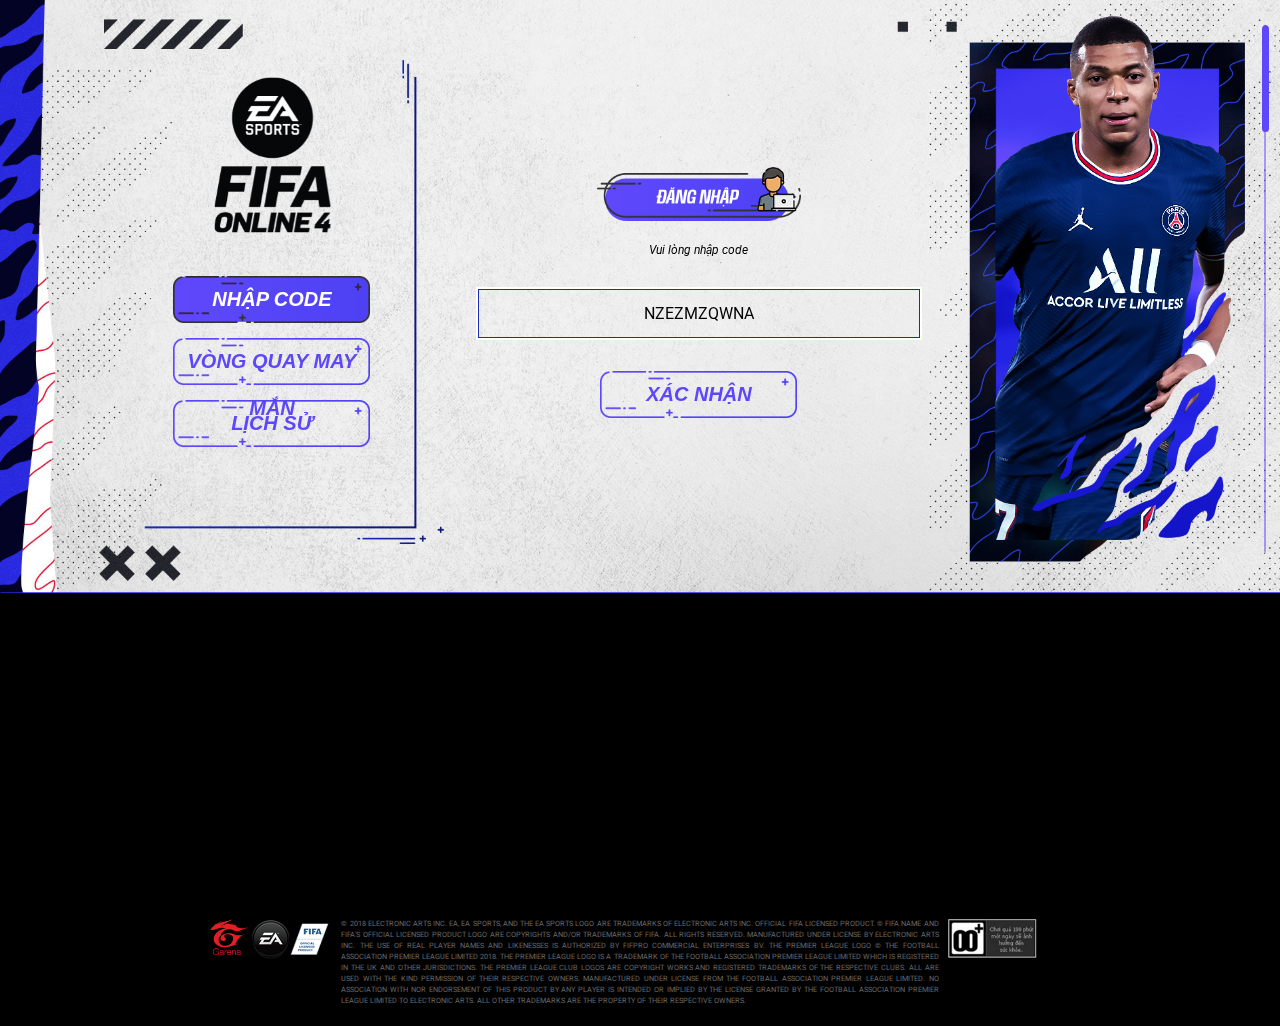
<file: index.html>
<html lang="en" style="font-size: 4.80769px;">

<head>
    <title>FO4</title>
    <meta charset="utf-8">
    <meta name="viewport" content="width=device-width,initial-scale=1,shrink-to-fit=no">
    <meta property="og:type" content="website">
    <meta property="og:title" content="FO4">
    <meta property="og:description" content="">
    <meta property="og:url" content="https://eacc.fo4.garena.vn">
    <meta property="og:site_name" content="Garena">
    <meta property="og:image" content="">
    <meta property="fb:app_id" content="323813682520465">
    <link rel="icon" type="image/png" sizes="32x32" href="https://cdn.vn.garenanow.com/web/fo4/fav.png">
    <link rel="preconnect" href="https://fonts.googleapis.com">
    <link rel="preconnect" href="https://fonts.gstatic.com" crossorigin="">
    <link href="/kg/giftcode2/browser.css" rel="stylesheet">

    <link href="https://fonts.googleapis.com/css2?family=Roboto:ital,wght@0,100;0,300;0,400;0,500;0,700;1,400;1,500;1,700&amp;display=swap" rel="stylesheet">
    <link rel="stylesheet" href="/css/bootstrap.min.css" crossorigin="anonymous">
    <!-- Google Tag Manager -->

    <!-- End Google Tag Manager (noscript) -->
    <style>
        /* Please rotate */

        }

        #pleaserotate-backdrop {
            top: 0px;
            left: 0px;
            position: fixed;
            width: 100%;
            height: 100%;
            display: none;
            background-color: black;
            z-index: 9;
        }

        #pleaserotate-container {
            width: 300px;
            position: absolute;
            top: 50%;
            left: 50%;
            margin-right: -50%;
            transform: translate(-50%, -50%);
        }

        @keyframes pleaserotateframes {
            0% {
                transform: rotate(0deg);
            }
            49% {
                transform: rotate(90deg);
            }
            100% {
                transform: rotate(90deg);
            }
        }

        #pleaserotate-graphic {
            width: 300px;
            transform-origin: 50% 50% 0px;
            animation: pleaserotateframes 2s ease 0s infinite normal none running;
        }

        #pleaserotate-message {
            color: white;
            margin-top: 20px;
            font-size: 4rem;
            text-align: center;
            text-transform: uppercase;
        }
    </style>
    <link href="/styles/main.0f94a1f0f85eef0bfb0f.css" rel="stylesheet">
    <style>
        .swal2-popup.swal2-toast {
            -webkit-box-orient: horizontal;
            -webkit-box-direction: normal;
            flex-direction: row;
            -webkit-box-align: center;
            align-items: center;
            width: auto;
            padding: .625em;
            overflow-y: hidden;
            background: #fff;
            box-shadow: 0 0 .625em #d9d9d9
        }

        .swal2-popup.swal2-toast .swal2-header {
            -webkit-box-orient: horizontal;
            -webkit-box-direction: normal;
            flex-direction: row
        }

        .swal2-popup.swal2-toast .swal2-title {
            -webkit-box-flex: 1;
            flex-grow: 1;
            -webkit-box-pack: start;
            justify-content: flex-start;
            margin: 0 .6em;
            font-size: 1em
        }

        .swal2-popup.swal2-toast .swal2-footer {
            margin: .5em 0 0;
            padding: .5em 0 0;
            font-size: .8em
        }

        .swal2-popup.swal2-toast .swal2-close {
            position: static;
            width: .8em;
            height: .8em;
            line-height: .8
        }

        .swal2-popup.swal2-toast .swal2-content {
            -webkit-box-pack: start;
            justify-content: flex-start;
            font-size: 1em
        }

        .swal2-popup.swal2-toast .swal2-icon {
            width: 2em;
            min-width: 2em;
            height: 2em;
            margin: 0
        }

        .swal2-popup.swal2-toast .swal2-icon .swal2-icon-content {
            display: -webkit-box;
            display: flex;
            -webkit-box-align: center;
            align-items: center;
            font-size: 1.8em;
            font-weight: 700
        }

        @media all and (-ms-high-contrast:none),
        (-ms-high-contrast:active) {
            .swal2-popup.swal2-toast .swal2-icon .swal2-icon-content {
                font-size: .25em
            }
        }

        .swal2-popup.swal2-toast .swal2-icon.swal2-success .swal2-success-ring {
            width: 2em;
            height: 2em
        }

        .swal2-popup.swal2-toast .swal2-icon.swal2-error [class^=swal2-x-mark-line] {
            top: .875em;
            width: 1.375em
        }

        .swal2-popup.swal2-toast .swal2-icon.swal2-error [class^=swal2-x-mark-line][class$=left] {
            left: .3125em
        }

        .swal2-popup.swal2-toast .swal2-icon.swal2-error [class^=swal2-x-mark-line][class$=right] {
            right: .3125em
        }

        .swal2-popup.swal2-toast .swal2-actions {
            flex-basis: auto !important;
            width: auto;
            height: auto;
            margin: 0 .3125em
        }

        .swal2-popup.swal2-toast .swal2-styled {
            margin: 0 .3125em;
            padding: .3125em .625em;
            font-size: 1em
        }

        .swal2-popup.swal2-toast .swal2-styled:focus {
            box-shadow: 0 0 0 1px #fff, 0 0 0 3px rgba(50, 100, 150, .4)
        }

        .swal2-popup.swal2-toast .swal2-success {
            border-color: #a5dc86
        }

        .swal2-popup.swal2-toast .swal2-success [class^=swal2-success-circular-line] {
            position: absolute;
            width: 1.6em;
            height: 3em;
            -webkit-transform: rotate(45deg);
            transform: rotate(45deg);
            border-radius: 50%
        }

        .swal2-popup.swal2-toast .swal2-success [class^=swal2-success-circular-line][class$=left] {
            top: -.8em;
            left: -.5em;
            -webkit-transform: rotate(-45deg);
            transform: rotate(-45deg);
            -webkit-transform-origin: 2em 2em;
            transform-origin: 2em 2em;
            border-radius: 4em 0 0 4em
        }

        .swal2-popup.swal2-toast .swal2-success [class^=swal2-success-circular-line][class$=right] {
            top: -.25em;
            left: .9375em;
            -webkit-transform-origin: 0 1.5em;
            transform-origin: 0 1.5em;
            border-radius: 0 4em 4em 0
        }

        .swal2-popup.swal2-toast .swal2-success .swal2-success-ring {
            width: 2em;
            height: 2em
        }

        .swal2-popup.swal2-toast .swal2-success .swal2-success-fix {
            top: 0;
            left: .4375em;
            width: .4375em;
            height: 2.6875em
        }

        .swal2-popup.swal2-toast .swal2-success [class^=swal2-success-line] {
            height: .3125em
        }

        .swal2-popup.swal2-toast .swal2-success [class^=swal2-success-line][class$=tip] {
            top: 1.125em;
            left: .1875em;
            width: .75em
        }

        .swal2-popup.swal2-toast .swal2-success [class^=swal2-success-line][class$=long] {
            top: .9375em;
            right: .1875em;
            width: 1.375em
        }

        .swal2-popup.swal2-toast .swal2-success.swal2-icon-show .swal2-success-line-tip {
            -webkit-animation: swal2-toast-animate-success-line-tip .75s;
            animation: swal2-toast-animate-success-line-tip .75s
        }

        .swal2-popup.swal2-toast .swal2-success.swal2-icon-show .swal2-success-line-long {
            -webkit-animation: swal2-toast-animate-success-line-long .75s;
            animation: swal2-toast-animate-success-line-long .75s
        }

        .swal2-popup.swal2-toast.swal2-show {
            -webkit-animation: swal2-toast-show .5s;
            animation: swal2-toast-show .5s
        }

        .swal2-popup.swal2-toast.swal2-hide {
            -webkit-animation: swal2-toast-hide .1s forwards;
            animation: swal2-toast-hide .1s forwards
        }

        .swal2-container {
            display: -webkit-box;
            display: flex;
            position: fixed;
            z-index: 1060;
            top: 0;
            right: 0;
            bottom: 0;
            left: 0;
            -webkit-box-orient: horizontal;
            -webkit-box-direction: normal;
            flex-direction: row;
            -webkit-box-align: center;
            align-items: center;
            -webkit-box-pack: center;
            justify-content: center;
            padding: .625em;
            overflow-x: hidden;
            -webkit-transition: background-color .1s;
            transition: background-color .1s;
            -webkit-overflow-scrolling: touch
        }

        .swal2-container.swal2-backdrop-show {
            background: rgba(0, 0, 0, .4)
        }

        .swal2-container.swal2-backdrop-hide {
            background: 0 0 !important
        }

        .swal2-container.swal2-top {
            -webkit-box-align: start;
            align-items: flex-start
        }

        .swal2-container.swal2-top-left,
        .swal2-container.swal2-top-start {
            -webkit-box-align: start;
            align-items: flex-start;
            -webkit-box-pack: start;
            justify-content: flex-start
        }

        .swal2-container.swal2-top-end,
        .swal2-container.swal2-top-right {
            -webkit-box-align: start;
            align-items: flex-start;
            -webkit-box-pack: end;
            justify-content: flex-end
        }

        .swal2-container.swal2-center {
            -webkit-box-align: center;
            align-items: center
        }

        .swal2-container.swal2-center-left,
        .swal2-container.swal2-center-start {
            -webkit-box-align: center;
            align-items: center;
            -webkit-box-pack: start;
            justify-content: flex-start
        }

        .swal2-container.swal2-center-end,
        .swal2-container.swal2-center-right {
            -webkit-box-align: center;
            align-items: center;
            -webkit-box-pack: end;
            justify-content: flex-end
        }

        .swal2-container.swal2-bottom {
            -webkit-box-align: end;
            align-items: flex-end
        }

        .swal2-container.swal2-bottom-left,
        .swal2-container.swal2-bottom-start {
            -webkit-box-align: end;
            align-items: flex-end;
            -webkit-box-pack: start;
            justify-content: flex-start
        }

        .swal2-container.swal2-bottom-end,
        .swal2-container.swal2-bottom-right {
            -webkit-box-align: end;
            align-items: flex-end;
            -webkit-box-pack: end;
            justify-content: flex-end
        }

        .swal2-container.swal2-bottom-end>:first-child,
        .swal2-container.swal2-bottom-left>:first-child,
        .swal2-container.swal2-bottom-right>:first-child,
        .swal2-container.swal2-bottom-start>:first-child,
        .swal2-container.swal2-bottom>:first-child {
            margin-top: auto
        }

        .swal2-container.swal2-grow-fullscreen>.swal2-modal {
            display: -webkit-box !important;
            display: flex !important;
            -webkit-box-flex: 1;
            flex: 1;
            align-self: stretch;
            -webkit-box-pack: center;
            justify-content: center
        }

        .swal2-container.swal2-grow-row>.swal2-modal {
            display: -webkit-box !important;
            display: flex !important;
            -webkit-box-flex: 1;
            flex: 1;
            align-content: center;
            -webkit-box-pack: center;
            justify-content: center
        }

        .swal2-container.swal2-grow-column {
            -webkit-box-flex: 1;
            flex: 1;
            -webkit-box-orient: vertical;
            -webkit-box-direction: normal;
            flex-direction: column
        }

        .swal2-container.swal2-grow-column.swal2-bottom,
        .swal2-container.swal2-grow-column.swal2-center,
        .swal2-container.swal2-grow-column.swal2-top {
            -webkit-box-align: center;
            align-items: center
        }

        .swal2-container.swal2-grow-column.swal2-bottom-left,
        .swal2-container.swal2-grow-column.swal2-bottom-start,
        .swal2-container.swal2-grow-column.swal2-center-left,
        .swal2-container.swal2-grow-column.swal2-center-start,
        .swal2-container.swal2-grow-column.swal2-top-left,
        .swal2-container.swal2-grow-column.swal2-top-start {
            -webkit-box-align: start;
            align-items: flex-start
        }

        .swal2-container.swal2-grow-column.swal2-bottom-end,
        .swal2-container.swal2-grow-column.swal2-bottom-right,
        .swal2-container.swal2-grow-column.swal2-center-end,
        .swal2-container.swal2-grow-column.swal2-center-right,
        .swal2-container.swal2-grow-column.swal2-top-end,
        .swal2-container.swal2-grow-column.swal2-top-right {
            -webkit-box-align: end;
            align-items: flex-end
        }

        .swal2-container.swal2-grow-column>.swal2-modal {
            display: -webkit-box !important;
            display: flex !important;
            -webkit-box-flex: 1;
            flex: 1;
            align-content: center;
            -webkit-box-pack: center;
            justify-content: center
        }

        .swal2-container:not(.swal2-top):not(.swal2-top-start):not(.swal2-top-end):not(.swal2-top-left):not(.swal2-top-right):not(.swal2-center-start):not(.swal2-center-end):not(.swal2-center-left):not(.swal2-center-right):not(.swal2-bottom):not(.swal2-bottom-start):not(.swal2-bottom-end):not(.swal2-bottom-left):not(.swal2-bottom-right):not(.swal2-grow-fullscreen)>.swal2-modal {
            margin: auto
        }

        @media all and (-ms-high-contrast:none),
        (-ms-high-contrast:active) {
            .swal2-container .swal2-modal {
                margin: 0 !important
            }
        }

        .swal2-popup {
            display: none;
            position: relative;
            box-sizing: border-box;
            -webkit-box-orient: vertical;
            -webkit-box-direction: normal;
            flex-direction: column;
            -webkit-box-pack: center;
            justify-content: center;
            width: 32em;
            max-width: 100%;
            padding: 1.25em;
            border: none;
            border-radius: .3125em;
            background: #fff;
            font-family: inherit;
            font-size: 1rem
        }

        .swal2-popup:focus {
            outline: 0
        }

        .swal2-popup.swal2-loading {
            overflow-y: hidden
        }

        .swal2-header {
            display: -webkit-box;
            display: flex;
            -webkit-box-orient: vertical;
            -webkit-box-direction: normal;
            flex-direction: column;
            -webkit-box-align: center;
            align-items: center
        }

        .swal2-title {
            position: relative;
            max-width: 100%;
            margin: 0 0 .4em;
            padding: 0;
            color: #595959;
            font-size: 1.875em;
            font-weight: 600;
            text-align: center;
            text-transform: none;
            word-wrap: break-word
        }

        .swal2-actions {
            display: -webkit-box;
            display: flex;
            z-index: 1;
            flex-wrap: wrap;
            -webkit-box-align: center;
            align-items: center;
            -webkit-box-pack: center;
            justify-content: center;
            width: 100%;
            margin: 1.25em auto 0
        }

        .swal2-actions:not(.swal2-loading) .swal2-styled[disabled] {
            opacity: .4
        }

        .swal2-actions:not(.swal2-loading) .swal2-styled:hover {
            background-image: -webkit-gradient(linear, left top, left bottom, from(rgba(0, 0, 0, .1)), to(rgba(0, 0, 0, .1)));
            background-image: linear-gradient(rgba(0, 0, 0, .1), rgba(0, 0, 0, .1))
        }

        .swal2-actions:not(.swal2-loading) .swal2-styled:active {
            background-image: -webkit-gradient(linear, left top, left bottom, from(rgba(0, 0, 0, .2)), to(rgba(0, 0, 0, .2)));
            background-image: linear-gradient(rgba(0, 0, 0, .2), rgba(0, 0, 0, .2))
        }

        .swal2-actions.swal2-loading .swal2-styled.swal2-confirm {
            box-sizing: border-box;
            width: 2.5em;
            height: 2.5em;
            margin: .46875em;
            padding: 0;
            -webkit-animation: swal2-rotate-loading 1.5s linear 0s infinite normal;
            animation: swal2-rotate-loading 1.5s linear 0s infinite normal;
            border: .25em solid transparent;
            border-radius: 100%;
            border-color: transparent;
            background-color: transparent !important;
            color: transparent;
            cursor: default;
            -webkit-user-select: none;
            -moz-user-select: none;
            -ms-user-select: none;
            user-select: none
        }

        .swal2-actions.swal2-loading .swal2-styled.swal2-cancel {
            margin-right: 30px;
            margin-left: 30px
        }

        .swal2-actions.swal2-loading :not(.swal2-styled).swal2-confirm::after {
            content: "";
            display: inline-block;
            width: 15px;
            height: 15px;
            margin-left: 5px;
            -webkit-animation: swal2-rotate-loading 1.5s linear 0s infinite normal;
            animation: swal2-rotate-loading 1.5s linear 0s infinite normal;
            border: 3px solid #999;
            border-radius: 50%;
            border-right-color: transparent;
            box-shadow: 1px 1px 1px #fff
        }

        .swal2-styled {
            margin: .3125em;
            padding: .625em 2em;
            box-shadow: none;
            font-weight: 500
        }

        .swal2-styled:not([disabled]) {
            cursor: pointer
        }

        .swal2-styled.swal2-confirm {
            border: 0;
            border-radius: .25em;
            background: initial;
            background-color: #3085d6;
            color: #fff;
            font-size: 1.0625em
        }

        .swal2-styled.swal2-cancel {
            border: 0;
            border-radius: .25em;
            background: initial;
            background-color: #aaa;
            color: #fff;
            font-size: 1.0625em
        }

        .swal2-styled:focus {
            outline: 0;
            box-shadow: 0 0 0 1px #fff, 0 0 0 3px rgba(50, 100, 150, .4)
        }

        .swal2-styled::-moz-focus-inner {
            border: 0
        }

        .swal2-footer {
            -webkit-box-pack: center;
            justify-content: center;
            margin: 1.25em 0 0;
            padding: 1em 0 0;
            border-top: 1px solid #eee;
            color: #545454;
            font-size: 1em
        }

        .swal2-timer-progress-bar {
            position: absolute;
            bottom: 0;
            left: 0;
            width: 100%;
            height: .25em;
            background: rgba(0, 0, 0, .2)
        }

        .swal2-image {
            max-width: 100%;
            margin: 1.25em auto
        }

        .swal2-close {
            position: absolute;
            z-index: 2;
            top: 0;
            right: 0;
            -webkit-box-pack: center;
            justify-content: center;
            width: 1.2em;
            height: 1.2em;
            padding: 0;
            overflow: hidden;
            -webkit-transition: color .1s ease-out;
            transition: color .1s ease-out;
            border: none;
            border-radius: 0;
            outline: initial;
            background: 0 0;
            color: #ccc;
            font-family: serif;
            font-size: 2.5em;
            line-height: 1.2;
            cursor: pointer
        }

        .swal2-close:hover {
            -webkit-transform: none;
            transform: none;
            background: 0 0;
            color: #f27474
        }

        .swal2-close::-moz-focus-inner {
            border: 0
        }

        .swal2-content {
            z-index: 1;
            -webkit-box-pack: center;
            justify-content: center;
            margin: 0;
            padding: 0;
            color: #545454;
            font-size: 1.125em;
            font-weight: 400;
            line-height: normal;
            text-align: center;
            word-wrap: break-word
        }

        .swal2-checkbox,
        .swal2-file,
        .swal2-input,
        .swal2-radio,
        .swal2-select,
        .swal2-textarea {
            margin: 1em auto
        }

        .swal2-file,
        .swal2-input,
        .swal2-textarea {
            box-sizing: border-box;
            width: 100%;
            -webkit-transition: border-color .3s, box-shadow .3s;
            transition: border-color .3s, box-shadow .3s;
            border: 1px solid #d9d9d9;
            border-radius: .1875em;
            background: inherit;
            box-shadow: inset 0 1px 1px rgba(0, 0, 0, .06);
            color: inherit;
            font-size: 1.125em
        }

        .swal2-file.swal2-inputerror,
        .swal2-input.swal2-inputerror,
        .swal2-textarea.swal2-inputerror {
            border-color: #f27474 !important;
            box-shadow: 0 0 2px #f27474 !important
        }

        .swal2-file:focus,
        .swal2-input:focus,
        .swal2-textarea:focus {
            border: 1px solid #b4dbed;
            outline: 0;
            box-shadow: 0 0 3px #c4e6f5
        }

        .swal2-file::-webkit-input-placeholder,
        .swal2-input::-webkit-input-placeholder,
        .swal2-textarea::-webkit-input-placeholder {
            color: #ccc
        }

        .swal2-file::-moz-placeholder,
        .swal2-input::-moz-placeholder,
        .swal2-textarea::-moz-placeholder {
            color: #ccc
        }

        .swal2-file:-ms-input-placeholder,
        .swal2-input:-ms-input-placeholder,
        .swal2-textarea:-ms-input-placeholder {
            color: #ccc
        }

        .swal2-file::-ms-input-placeholder,
        .swal2-input::-ms-input-placeholder,
        .swal2-textarea::-ms-input-placeholder {
            color: #ccc
        }

        .swal2-file::placeholder,
        .swal2-input::placeholder,
        .swal2-textarea::placeholder {
            color: #ccc
        }

        .swal2-range {
            margin: 1em auto;
            background: #fff
        }

        .swal2-range input {
            width: 80%
        }

        .swal2-range output {
            width: 20%;
            color: inherit;
            font-weight: 600;
            text-align: center
        }

        .swal2-range input,
        .swal2-range output {
            height: 2.625em;
            padding: 0;
            font-size: 1.125em;
            line-height: 2.625em
        }

        .swal2-input {
            height: 2.625em;
            padding: 0 .75em
        }

        .swal2-input[type=number] {
            max-width: 10em
        }

        .swal2-file {
            background: inherit;
            font-size: 1.125em
        }

        .swal2-textarea {
            height: 6.75em;
            padding: .75em
        }

        .swal2-select {
            min-width: 50%;
            max-width: 100%;
            padding: .375em .625em;
            background: inherit;
            color: inherit;
            font-size: 1.125em
        }

        .swal2-checkbox,
        .swal2-radio {
            -webkit-box-align: center;
            align-items: center;
            -webkit-box-pack: center;
            justify-content: center;
            background: #fff;
            color: inherit
        }

        .swal2-checkbox label,
        .swal2-radio label {
            margin: 0 .6em;
            font-size: 1.125em
        }

        .swal2-checkbox input,
        .swal2-radio input {
            margin: 0 .4em
        }

        .swal2-validation-message {
            display: none;
            -webkit-box-align: center;
            align-items: center;
            -webkit-box-pack: center;
            justify-content: center;
            padding: .625em;
            overflow: hidden;
            background: #f0f0f0;
            color: #666;
            font-size: 1em;
            font-weight: 300
        }

        .swal2-validation-message::before {
            content: "!";
            display: inline-block;
            width: 1.5em;
            min-width: 1.5em;
            height: 1.5em;
            margin: 0 .625em;
            border-radius: 50%;
            background-color: #f27474;
            color: #fff;
            font-weight: 600;
            line-height: 1.5em;
            text-align: center
        }

        .swal2-icon {
            position: relative;
            box-sizing: content-box;
            -webkit-box-pack: center;
            justify-content: center;
            width: 5em;
            height: 5em;
            margin: 1.25em auto 1.875em;
            border: .25em solid transparent;
            border-radius: 50%;
            font-family: inherit;
            line-height: 5em;
            cursor: default;
            -webkit-user-select: none;
            -moz-user-select: none;
            -ms-user-select: none;
            user-select: none
        }

        .swal2-icon .swal2-icon-content {
            display: -webkit-box;
            display: flex;
            -webkit-box-align: center;
            align-items: center;
            font-size: 3.75em
        }

        .swal2-icon.swal2-error {
            border-color: #f27474;
            color: #f27474
        }

        .swal2-icon.swal2-error .swal2-x-mark {
            position: relative;
            -webkit-box-flex: 1;
            flex-grow: 1
        }

        .swal2-icon.swal2-error [class^=swal2-x-mark-line] {
            display: block;
            position: absolute;
            top: 2.3125em;
            width: 2.9375em;
            height: .3125em;
            border-radius: .125em;
            background-color: #f27474
        }

        .swal2-icon.swal2-error [class^=swal2-x-mark-line][class$=left] {
            left: 1.0625em;
            -webkit-transform: rotate(45deg);
            transform: rotate(45deg)
        }

        .swal2-icon.swal2-error [class^=swal2-x-mark-line][class$=right] {
            right: 1em;
            -webkit-transform: rotate(-45deg);
            transform: rotate(-45deg)
        }

        .swal2-icon.swal2-error.swal2-icon-show {
            -webkit-animation: swal2-animate-error-icon .5s;
            animation: swal2-animate-error-icon .5s
        }

        .swal2-icon.swal2-error.swal2-icon-show .swal2-x-mark {
            -webkit-animation: swal2-animate-error-x-mark .5s;
            animation: swal2-animate-error-x-mark .5s
        }

        .swal2-icon.swal2-warning {
            border-color: #facea8;
            color: #f8bb86
        }

        .swal2-icon.swal2-info {
            border-color: #9de0f6;
            color: #3fc3ee
        }

        .swal2-icon.swal2-question {
            border-color: #c9dae1;
            color: #87adbd
        }

        .swal2-icon.swal2-success {
            border-color: #a5dc86;
            color: #a5dc86
        }

        .swal2-icon.swal2-success [class^=swal2-success-circular-line] {
            position: absolute;
            width: 3.75em;
            height: 7.5em;
            -webkit-transform: rotate(45deg);
            transform: rotate(45deg);
            border-radius: 50%
        }

        .swal2-icon.swal2-success [class^=swal2-success-circular-line][class$=left] {
            top: -.4375em;
            left: -2.0635em;
            -webkit-transform: rotate(-45deg);
            transform: rotate(-45deg);
            -webkit-transform-origin: 3.75em 3.75em;
            transform-origin: 3.75em 3.75em;
            border-radius: 7.5em 0 0 7.5em
        }

        .swal2-icon.swal2-success [class^=swal2-success-circular-line][class$=right] {
            top: -.6875em;
            left: 1.875em;
            -webkit-transform: rotate(-45deg);
            transform: rotate(-45deg);
            -webkit-transform-origin: 0 3.75em;
            transform-origin: 0 3.75em;
            border-radius: 0 7.5em 7.5em 0
        }

        .swal2-icon.swal2-success .swal2-success-ring {
            position: absolute;
            z-index: 2;
            top: -.25em;
            left: -.25em;
            box-sizing: content-box;
            width: 100%;
            height: 100%;
            border: .25em solid rgba(165, 220, 134, .3);
            border-radius: 50%
        }

        .swal2-icon.swal2-success .swal2-success-fix {
            position: absolute;
            z-index: 1;
            top: .5em;
            left: 1.625em;
            width: .4375em;
            height: 5.625em;
            -webkit-transform: rotate(-45deg);
            transform: rotate(-45deg)
        }

        .swal2-icon.swal2-success [class^=swal2-success-line] {
            display: block;
            position: absolute;
            z-index: 2;
            height: .3125em;
            border-radius: .125em;
            background-color: #a5dc86
        }

        .swal2-icon.swal2-success [class^=swal2-success-line][class$=tip] {
            top: 2.875em;
            left: .875em;
            width: 1.5625em;
            -webkit-transform: rotate(45deg);
            transform: rotate(45deg)
        }

        .swal2-icon.swal2-success [class^=swal2-success-line][class$=long] {
            top: 2.375em;
            right: .5em;
            width: 2.9375em;
            -webkit-transform: rotate(-45deg);
            transform: rotate(-45deg)
        }

        .swal2-icon.swal2-success.swal2-icon-show .swal2-success-line-tip {
            -webkit-animation: swal2-animate-success-line-tip .75s;
            animation: swal2-animate-success-line-tip .75s
        }

        .swal2-icon.swal2-success.swal2-icon-show .swal2-success-line-long {
            -webkit-animation: swal2-animate-success-line-long .75s;
            animation: swal2-animate-success-line-long .75s
        }

        .swal2-icon.swal2-success.swal2-icon-show .swal2-success-circular-line-right {
            -webkit-animation: swal2-rotate-success-circular-line 4.25s ease-in;
            animation: swal2-rotate-success-circular-line 4.25s ease-in
        }

        .swal2-progress-steps {
            -webkit-box-align: center;
            align-items: center;
            margin: 0 0 1.25em;
            padding: 0;
            background: inherit;
            font-weight: 600
        }

        .swal2-progress-steps li {
            display: inline-block;
            position: relative
        }

        .swal2-progress-steps .swal2-progress-step {
            z-index: 20;
            width: 2em;
            height: 2em;
            border-radius: 2em;
            background: #3085d6;
            color: #fff;
            line-height: 2em;
            text-align: center
        }

        .swal2-progress-steps .swal2-progress-step.swal2-active-progress-step {
            background: #3085d6
        }

        .swal2-progress-steps .swal2-progress-step.swal2-active-progress-step~.swal2-progress-step {
            background: #add8e6;
            color: #fff
        }

        .swal2-progress-steps .swal2-progress-step.swal2-active-progress-step~.swal2-progress-step-line {
            background: #add8e6
        }

        .swal2-progress-steps .swal2-progress-step-line {
            z-index: 10;
            width: 2.5em;
            height: .4em;
            margin: 0 -1px;
            background: #3085d6
        }

        [class^=swal2] {
            -webkit-tap-highlight-color: transparent
        }

        .swal2-show {
            -webkit-animation: swal2-show .3s;
            animation: swal2-show .3s
        }

        .swal2-hide {
            -webkit-animation: swal2-hide .15s forwards;
            animation: swal2-hide .15s forwards
        }

        .swal2-noanimation {
            -webkit-transition: none;
            transition: none
        }

        .swal2-scrollbar-measure {
            position: absolute;
            top: -9999px;
            width: 50px;
            height: 50px;
            overflow: scroll
        }

        .swal2-rtl .swal2-close {
            right: auto;
            left: 0
        }

        .swal2-rtl .swal2-timer-progress-bar {
            right: 0;
            left: auto
        }

        @supports (-ms-accelerator:true) {
            .swal2-range input {
                width: 100% !important
            }
            .swal2-range output {
                display: none
            }
        }

        @media all and (-ms-high-contrast:none),
        (-ms-high-contrast:active) {
            .swal2-range input {
                width: 100% !important
            }
            .swal2-range output {
                display: none
            }
        }

        @-moz-document url-prefix() {
            .swal2-close:focus {
                outline: 2px solid rgba(50, 100, 150, .4)
            }
        }

        @-webkit-keyframes swal2-toast-show {
            0% {
                -webkit-transform: translateY(-.625em) rotateZ(2deg);
                transform: translateY(-.625em) rotateZ(2deg)
            }
            33% {
                -webkit-transform: translateY(0) rotateZ(-2deg);
                transform: translateY(0) rotateZ(-2deg)
            }
            66% {
                -webkit-transform: translateY(.3125em) rotateZ(2deg);
                transform: translateY(.3125em) rotateZ(2deg)
            }
            100% {
                -webkit-transform: translateY(0) rotateZ(0);
                transform: translateY(0) rotateZ(0)
            }
        }

        @keyframes swal2-toast-show {
            0% {
                -webkit-transform: translateY(-.625em) rotateZ(2deg);
                transform: translateY(-.625em) rotateZ(2deg)
            }
            33% {
                -webkit-transform: translateY(0) rotateZ(-2deg);
                transform: translateY(0) rotateZ(-2deg)
            }
            66% {
                -webkit-transform: translateY(.3125em) rotateZ(2deg);
                transform: translateY(.3125em) rotateZ(2deg)
            }
            100% {
                -webkit-transform: translateY(0) rotateZ(0);
                transform: translateY(0) rotateZ(0)
            }
        }

        @-webkit-keyframes swal2-toast-hide {
            100% {
                -webkit-transform: rotateZ(1deg);
                transform: rotateZ(1deg);
                opacity: 0
            }
        }

        @keyframes swal2-toast-hide {
            100% {
                -webkit-transform: rotateZ(1deg);
                transform: rotateZ(1deg);
                opacity: 0
            }
        }

        @-webkit-keyframes swal2-toast-animate-success-line-tip {
            0% {
                top: .5625em;
                left: .0625em;
                width: 0
            }
            54% {
                top: .125em;
                left: .125em;
                width: 0
            }
            70% {
                top: .625em;
                left: -.25em;
                width: 1.625em
            }
            84% {
                top: 1.0625em;
                left: .75em;
                width: .5em
            }
            100% {
                top: 1.125em;
                left: .1875em;
                width: .75em
            }
        }

        @keyframes swal2-toast-animate-success-line-tip {
            0% {
                top: .5625em;
                left: .0625em;
                width: 0
            }
            54% {
                top: .125em;
                left: .125em;
                width: 0
            }
            70% {
                top: .625em;
                left: -.25em;
                width: 1.625em
            }
            84% {
                top: 1.0625em;
                left: .75em;
                width: .5em
            }
            100% {
                top: 1.125em;
                left: .1875em;
                width: .75em
            }
        }

        @-webkit-keyframes swal2-toast-animate-success-line-long {
            0% {
                top: 1.625em;
                right: 1.375em;
                width: 0
            }
            65% {
                top: 1.25em;
                right: .9375em;
                width: 0
            }
            84% {
                top: .9375em;
                right: 0;
                width: 1.125em
            }
            100% {
                top: .9375em;
                right: .1875em;
                width: 1.375em
            }
        }

        @keyframes swal2-toast-animate-success-line-long {
            0% {
                top: 1.625em;
                right: 1.375em;
                width: 0
            }
            65% {
                top: 1.25em;
                right: .9375em;
                width: 0
            }
            84% {
                top: .9375em;
                right: 0;
                width: 1.125em
            }
            100% {
                top: .9375em;
                right: .1875em;
                width: 1.375em
            }
        }

        @-webkit-keyframes swal2-show {
            0% {
                -webkit-transform: scale(.7);
                transform: scale(.7)
            }
            45% {
                -webkit-transform: scale(1.05);
                transform: scale(1.05)
            }
            80% {
                -webkit-transform: scale(.95);
                transform: scale(.95)
            }
            100% {
                -webkit-transform: scale(1);
                transform: scale(1)
            }
        }

        @keyframes swal2-show {
            0% {
                -webkit-transform: scale(.7);
                transform: scale(.7)
            }
            45% {
                -webkit-transform: scale(1.05);
                transform: scale(1.05)
            }
            80% {
                -webkit-transform: scale(.95);
                transform: scale(.95)
            }
            100% {
                -webkit-transform: scale(1);
                transform: scale(1)
            }
        }

        @-webkit-keyframes swal2-hide {
            0% {
                -webkit-transform: scale(1);
                transform: scale(1);
                opacity: 1
            }
            100% {
                -webkit-transform: scale(.5);
                transform: scale(.5);
                opacity: 0
            }
        }

        @keyframes swal2-hide {
            0% {
                -webkit-transform: scale(1);
                transform: scale(1);
                opacity: 1
            }
            100% {
                -webkit-transform: scale(.5);
                transform: scale(.5);
                opacity: 0
            }
        }

        @-webkit-keyframes swal2-animate-success-line-tip {
            0% {
                top: 1.1875em;
                left: .0625em;
                width: 0
            }
            54% {
                top: 1.0625em;
                left: .125em;
                width: 0
            }
            70% {
                top: 2.1875em;
                left: -.375em;
                width: 3.125em
            }
            84% {
                top: 3em;
                left: 1.3125em;
                width: 1.0625em
            }
            100% {
                top: 2.8125em;
                left: .875em;
                width: 1.5625em
            }
        }

        @keyframes swal2-animate-success-line-tip {
            0% {
                top: 1.1875em;
                left: .0625em;
                width: 0
            }
            54% {
                top: 1.0625em;
                left: .125em;
                width: 0
            }
            70% {
                top: 2.1875em;
                left: -.375em;
                width: 3.125em
            }
            84% {
                top: 3em;
                left: 1.3125em;
                width: 1.0625em
            }
            100% {
                top: 2.8125em;
                left: .875em;
                width: 1.5625em
            }
        }

        @-webkit-keyframes swal2-animate-success-line-long {
            0% {
                top: 3.375em;
                right: 2.875em;
                width: 0
            }
            65% {
                top: 3.375em;
                right: 2.875em;
                width: 0
            }
            84% {
                top: 2.1875em;
                right: 0;
                width: 3.4375em
            }
            100% {
                top: 2.375em;
                right: .5em;
                width: 2.9375em
            }
        }

        @keyframes swal2-animate-success-line-long {
            0% {
                top: 3.375em;
                right: 2.875em;
                width: 0
            }
            65% {
                top: 3.375em;
                right: 2.875em;
                width: 0
            }
            84% {
                top: 2.1875em;
                right: 0;
                width: 3.4375em
            }
            100% {
                top: 2.375em;
                right: .5em;
                width: 2.9375em
            }
        }

        @-webkit-keyframes swal2-rotate-success-circular-line {
            0% {
                -webkit-transform: rotate(-45deg);
                transform: rotate(-45deg)
            }
            5% {
                -webkit-transform: rotate(-45deg);
                transform: rotate(-45deg)
            }
            12% {
                -webkit-transform: rotate(-405deg);
                transform: rotate(-405deg)
            }
            100% {
                -webkit-transform: rotate(-405deg);
                transform: rotate(-405deg)
            }
        }

        @keyframes swal2-rotate-success-circular-line {
            0% {
                -webkit-transform: rotate(-45deg);
                transform: rotate(-45deg)
            }
            5% {
                -webkit-transform: rotate(-45deg);
                transform: rotate(-45deg)
            }
            12% {
                -webkit-transform: rotate(-405deg);
                transform: rotate(-405deg)
            }
            100% {
                -webkit-transform: rotate(-405deg);
                transform: rotate(-405deg)
            }
        }

        @-webkit-keyframes swal2-animate-error-x-mark {
            0% {
                margin-top: 1.625em;
                -webkit-transform: scale(.4);
                transform: scale(.4);
                opacity: 0
            }
            50% {
                margin-top: 1.625em;
                -webkit-transform: scale(.4);
                transform: scale(.4);
                opacity: 0
            }
            80% {
                margin-top: -.375em;
                -webkit-transform: scale(1.15);
                transform: scale(1.15)
            }
            100% {
                margin-top: 0;
                -webkit-transform: scale(1);
                transform: scale(1);
                opacity: 1
            }
        }

        @keyframes swal2-animate-error-x-mark {
            0% {
                margin-top: 1.625em;
                -webkit-transform: scale(.4);
                transform: scale(.4);
                opacity: 0
            }
            50% {
                margin-top: 1.625em;
                -webkit-transform: scale(.4);
                transform: scale(.4);
                opacity: 0
            }
            80% {
                margin-top: -.375em;
                -webkit-transform: scale(1.15);
                transform: scale(1.15)
            }
            100% {
                margin-top: 0;
                -webkit-transform: scale(1);
                transform: scale(1);
                opacity: 1
            }
        }

        @-webkit-keyframes swal2-animate-error-icon {
            0% {
                -webkit-transform: rotateX(100deg);
                transform: rotateX(100deg);
                opacity: 0
            }
            100% {
                -webkit-transform: rotateX(0);
                transform: rotateX(0);
                opacity: 1
            }
        }

        @keyframes swal2-animate-error-icon {
            0% {
                -webkit-transform: rotateX(100deg);
                transform: rotateX(100deg);
                opacity: 0
            }
            100% {
                -webkit-transform: rotateX(0);
                transform: rotateX(0);
                opacity: 1
            }
        }

        @-webkit-keyframes swal2-rotate-loading {
            0% {
                -webkit-transform: rotate(0);
                transform: rotate(0)
            }
            100% {
                -webkit-transform: rotate(360deg);
                transform: rotate(360deg)
            }
        }

        @keyframes swal2-rotate-loading {
            0% {
                -webkit-transform: rotate(0);
                transform: rotate(0)
            }
            100% {
                -webkit-transform: rotate(360deg);
                transform: rotate(360deg)
            }
        }

        body.swal2-shown:not(.swal2-no-backdrop):not(.swal2-toast-shown) {
            overflow: hidden
        }

        body.swal2-height-auto {
            height: auto !important
        }

        body.swal2-no-backdrop .swal2-container {
            top: auto;
            right: auto;
            bottom: auto;
            left: auto;
            max-width: calc(100% - .625em * 2);
            background-color: transparent !important
        }

        body.swal2-no-backdrop .swal2-container>.swal2-modal {
            box-shadow: 0 0 10px rgba(0, 0, 0, .4)
        }

        body.swal2-no-backdrop .swal2-container.swal2-top {
            top: 0;
            left: 50%;
            -webkit-transform: translateX(-50%);
            transform: translateX(-50%)
        }

        body.swal2-no-backdrop .swal2-container.swal2-top-left,
        body.swal2-no-backdrop .swal2-container.swal2-top-start {
            top: 0;
            left: 0
        }

        body.swal2-no-backdrop .swal2-container.swal2-top-end,
        body.swal2-no-backdrop .swal2-container.swal2-top-right {
            top: 0;
            right: 0
        }

        body.swal2-no-backdrop .swal2-container.swal2-center {
            top: 50%;
            left: 50%;
            -webkit-transform: translate(-50%, -50%);
            transform: translate(-50%, -50%)
        }

        body.swal2-no-backdrop .swal2-container.swal2-center-left,
        body.swal2-no-backdrop .swal2-container.swal2-center-start {
            top: 50%;
            left: 0;
            -webkit-transform: translateY(-50%);
            transform: translateY(-50%)
        }

        body.swal2-no-backdrop .swal2-container.swal2-center-end,
        body.swal2-no-backdrop .swal2-container.swal2-center-right {
            top: 50%;
            right: 0;
            -webkit-transform: translateY(-50%);
            transform: translateY(-50%)
        }

        body.swal2-no-backdrop .swal2-container.swal2-bottom {
            bottom: 0;
            left: 50%;
            -webkit-transform: translateX(-50%);
            transform: translateX(-50%)
        }

        body.swal2-no-backdrop .swal2-container.swal2-bottom-left,
        body.swal2-no-backdrop .swal2-container.swal2-bottom-start {
            bottom: 0;
            left: 0
        }

        body.swal2-no-backdrop .swal2-container.swal2-bottom-end,
        body.swal2-no-backdrop .swal2-container.swal2-bottom-right {
            right: 0;
            bottom: 0
        }

        @media print {
            body.swal2-shown:not(.swal2-no-backdrop):not(.swal2-toast-shown) {
                overflow-y: scroll !important
            }
            body.swal2-shown:not(.swal2-no-backdrop):not(.swal2-toast-shown)>[aria-hidden=true] {
                display: none
            }
            body.swal2-shown:not(.swal2-no-backdrop):not(.swal2-toast-shown) .swal2-container {
                position: static !important
            }
        }

        body.swal2-toast-shown .swal2-container {
            background-color: transparent
        }

        body.swal2-toast-shown .swal2-container.swal2-top {
            top: 0;
            right: auto;
            bottom: auto;
            left: 50%;
            -webkit-transform: translateX(-50%);
            transform: translateX(-50%)
        }

        body.swal2-toast-shown .swal2-container.swal2-top-end,
        body.swal2-toast-shown .swal2-container.swal2-top-right {
            top: 0;
            right: 0;
            bottom: auto;
            left: auto
        }

        body.swal2-toast-shown .swal2-container.swal2-top-left,
        body.swal2-toast-shown .swal2-container.swal2-top-start {
            top: 0;
            right: auto;
            bottom: auto;
            left: 0
        }

        body.swal2-toast-shown .swal2-container.swal2-center-left,
        body.swal2-toast-shown .swal2-container.swal2-center-start {
            top: 50%;
            right: auto;
            bottom: auto;
            left: 0;
            -webkit-transform: translateY(-50%);
            transform: translateY(-50%)
        }

        body.swal2-toast-shown .swal2-container.swal2-center {
            top: 50%;
            right: auto;
            bottom: auto;
            left: 50%;
            -webkit-transform: translate(-50%, -50%);
            transform: translate(-50%, -50%)
        }

        body.swal2-toast-shown .swal2-container.swal2-center-end,
        body.swal2-toast-shown .swal2-container.swal2-center-right {
            top: 50%;
            right: 0;
            bottom: auto;
            left: auto;
            -webkit-transform: translateY(-50%);
            transform: translateY(-50%)
        }

        body.swal2-toast-shown .swal2-container.swal2-bottom-left,
        body.swal2-toast-shown .swal2-container.swal2-bottom-start {
            top: auto;
            right: auto;
            bottom: 0;
            left: 0
        }

        body.swal2-toast-shown .swal2-container.swal2-bottom {
            top: auto;
            right: auto;
            bottom: 0;
            left: 50%;
            -webkit-transform: translateX(-50%);
            transform: translateX(-50%)
        }

        body.swal2-toast-shown .swal2-container.swal2-bottom-end,
        body.swal2-toast-shown .swal2-container.swal2-bottom-right {
            top: auto;
            right: 0;
            bottom: 0;
            left: auto
        }

        body.swal2-toast-column .swal2-toast {
            -webkit-box-orient: vertical;
            -webkit-box-direction: normal;
            flex-direction: column;
            -webkit-box-align: stretch;
            align-items: stretch
        }

        body.swal2-toast-column .swal2-toast .swal2-actions {
            -webkit-box-flex: 1;
            flex: 1;
            align-self: stretch;
            height: 2.2em;
            margin-top: .3125em
        }

        body.swal2-toast-column .swal2-toast .swal2-loading {
            -webkit-box-pack: center;
            justify-content: center
        }

        body.swal2-toast-column .swal2-toast .swal2-input {
            height: 2em;
            margin: .3125em auto;
            font-size: 1em
        }

        body.swal2-toast-column .swal2-toast .swal2-validation-message {
            font-size: 1em
        }
    </style>

    <style type="text/css">
        .__react_component_tooltip {
            border-radius: 3px;
            display: inline-block;
            font-size: 13px;
            left: -999em;
            opacity: 0;
            padding: 8px 21px;
            position: fixed;
            pointer-events: none;
            transition: opacity 0.3s ease-out;
            top: -999em;
            visibility: hidden;
            z-index: 999;
        }

        .__react_component_tooltip.allow_hover,
        .__react_component_tooltip.allow_click {
            pointer-events: auto;
        }

        .__react_component_tooltip:before,
        .__react_component_tooltip:after {
            content: "";
            width: 0;
            height: 0;
            position: absolute;
        }

        .__react_component_tooltip.show {
            opacity: 0.9;
            margin-top: 0px;
            margin-left: 0px;
            visibility: visible;
        }

        .__react_component_tooltip.type-dark {
            color: #fff;
            background-color: #222;
        }

        .__react_component_tooltip.type-dark.place-top:after {
            border-top-color: #222;
            border-top-style: solid;
            border-top-width: 6px;
        }

        .__react_component_tooltip.type-dark.place-bottom:after {
            border-bottom-color: #222;
            border-bottom-style: solid;
            border-bottom-width: 6px;
        }

        .__react_component_tooltip.type-dark.place-left:after {
            border-left-color: #222;
            border-left-style: solid;
            border-left-width: 6px;
        }

        .__react_component_tooltip.type-dark.place-right:after {
            border-right-color: #222;
            border-right-style: solid;
            border-right-width: 6px;
        }

        .__react_component_tooltip.type-dark.border {
            border: 1px solid #fff;
        }

        .__react_component_tooltip.type-dark.border.place-top:before {
            border-top: 8px solid #fff;
        }

        .__react_component_tooltip.type-dark.border.place-bottom:before {
            border-bottom: 8px solid #fff;
        }

        .__react_component_tooltip.type-dark.border.place-left:before {
            border-left: 8px solid #fff;
        }

        .__react_component_tooltip.type-dark.border.place-right:before {
            border-right: 8px solid #fff;
        }

        .__react_component_tooltip.type-success {
            color: #fff;
            background-color: #8DC572;
        }

        .__react_component_tooltip.type-success.place-top:after {
            border-top-color: #8DC572;
            border-top-style: solid;
            border-top-width: 6px;
        }

        .__react_component_tooltip.type-success.place-bottom:after {
            border-bottom-color: #8DC572;
            border-bottom-style: solid;
            border-bottom-width: 6px;
        }

        .__react_component_tooltip.type-success.place-left:after {
            border-left-color: #8DC572;
            border-left-style: solid;
            border-left-width: 6px;
        }

        .__react_component_tooltip.type-success.place-right:after {
            border-right-color: #8DC572;
            border-right-style: solid;
            border-right-width: 6px;
        }

        .__react_component_tooltip.type-success.border {
            border: 1px solid #fff;
        }

        .__react_component_tooltip.type-success.border.place-top:before {
            border-top: 8px solid #fff;
        }

        .__react_component_tooltip.type-success.border.place-bottom:before {
            border-bottom: 8px solid #fff;
        }

        .__react_component_tooltip.type-success.border.place-left:before {
            border-left: 8px solid #fff;
        }

        .__react_component_tooltip.type-success.border.place-right:before {
            border-right: 8px solid #fff;
        }

        .__react_component_tooltip.type-warning {
            color: #fff;
            background-color: #F0AD4E;
        }

        .__react_component_tooltip.type-warning.place-top:after {
            border-top-color: #F0AD4E;
            border-top-style: solid;
            border-top-width: 6px;
        }

        .__react_component_tooltip.type-warning.place-bottom:after {
            border-bottom-color: #F0AD4E;
            border-bottom-style: solid;
            border-bottom-width: 6px;
        }

        .__react_component_tooltip.type-warning.place-left:after {
            border-left-color: #F0AD4E;
            border-left-style: solid;
            border-left-width: 6px;
        }

        .__react_component_tooltip.type-warning.place-right:after {
            border-right-color: #F0AD4E;
            border-right-style: solid;
            border-right-width: 6px;
        }

        .__react_component_tooltip.type-warning.border {
            border: 1px solid #fff;
        }

        .__react_component_tooltip.type-warning.border.place-top:before {
            border-top: 8px solid #fff;
        }

        .__react_component_tooltip.type-warning.border.place-bottom:before {
            border-bottom: 8px solid #fff;
        }

        .__react_component_tooltip.type-warning.border.place-left:before {
            border-left: 8px solid #fff;
        }

        .__react_component_tooltip.type-warning.border.place-right:before {
            border-right: 8px solid #fff;
        }

        .__react_component_tooltip.type-error {
            color: #fff;
            background-color: #BE6464;
        }

        .__react_component_tooltip.type-error.place-top:after {
            border-top-color: #BE6464;
            border-top-style: solid;
            border-top-width: 6px;
        }

        .__react_component_tooltip.type-error.place-bottom:after {
            border-bottom-color: #BE6464;
            border-bottom-style: solid;
            border-bottom-width: 6px;
        }

        .__react_component_tooltip.type-error.place-left:after {
            border-left-color: #BE6464;
            border-left-style: solid;
            border-left-width: 6px;
        }

        .__react_component_tooltip.type-error.place-right:after {
            border-right-color: #BE6464;
            border-right-style: solid;
            border-right-width: 6px;
        }

        .__react_component_tooltip.type-error.border {
            border: 1px solid #fff;
        }

        .__react_component_tooltip.type-error.border.place-top:before {
            border-top: 8px solid #fff;
        }

        .__react_component_tooltip.type-error.border.place-bottom:before {
            border-bottom: 8px solid #fff;
        }

        .__react_component_tooltip.type-error.border.place-left:before {
            border-left: 8px solid #fff;
        }

        .__react_component_tooltip.type-error.border.place-right:before {
            border-right: 8px solid #fff;
        }

        .__react_component_tooltip.type-info {
            color: #fff;
            background-color: #337AB7;
        }

        .__react_component_tooltip.type-info.place-top:after {
            border-top-color: #337AB7;
            border-top-style: solid;
            border-top-width: 6px;
        }

        .__react_component_tooltip.type-info.place-bottom:after {
            border-bottom-color: #337AB7;
            border-bottom-style: solid;
            border-bottom-width: 6px;
        }

        .__react_component_tooltip.type-info.place-left:after {
            border-left-color: #337AB7;
            border-left-style: solid;
            border-left-width: 6px;
        }

        .__react_component_tooltip.type-info.place-right:after {
            border-right-color: #337AB7;
            border-right-style: solid;
            border-right-width: 6px;
        }

        .__react_component_tooltip.type-info.border {
            border: 1px solid #fff;
        }

        .__react_component_tooltip.type-info.border.place-top:before {
            border-top: 8px solid #fff;
        }

        .__react_component_tooltip.type-info.border.place-bottom:before {
            border-bottom: 8px solid #fff;
        }

        .__react_component_tooltip.type-info.border.place-left:before {
            border-left: 8px solid #fff;
        }

        .__react_component_tooltip.type-info.border.place-right:before {
            border-right: 8px solid #fff;
        }

        .__react_component_tooltip.type-light {
            color: #222;
            background-color: #fff;
        }

        .__react_component_tooltip.type-light.place-top:after {
            border-top-color: #fff;
            border-top-style: solid;
            border-top-width: 6px;
        }

        .__react_component_tooltip.type-light.place-bottom:after {
            border-bottom-color: #fff;
            border-bottom-style: solid;
            border-bottom-width: 6px;
        }

        .__react_component_tooltip.type-light.place-left:after {
            border-left-color: #fff;
            border-left-style: solid;
            border-left-width: 6px;
        }

        .__react_component_tooltip.type-light.place-right:after {
            border-right-color: #fff;
            border-right-style: solid;
            border-right-width: 6px;
        }

        .__react_component_tooltip.type-light.border {
            border: 1px solid #222;
        }

        .__react_component_tooltip.type-light.border.place-top:before {
            border-top: 8px solid #222;
        }

        .__react_component_tooltip.type-light.border.place-bottom:before {
            border-bottom: 8px solid #222;
        }

        .__react_component_tooltip.type-light.border.place-left:before {
            border-left: 8px solid #222;
        }

        .__react_component_tooltip.type-light.border.place-right:before {
            border-right: 8px solid #222;
        }

        .__react_component_tooltip.place-top {
            margin-top: -10px;
        }

        .__react_component_tooltip.place-top:before {
            border-left: 10px solid transparent;
            border-right: 10px solid transparent;
            bottom: -8px;
            left: 50%;
            margin-left: -10px;
        }

        .__react_component_tooltip.place-top:after {
            border-left: 8px solid transparent;
            border-right: 8px solid transparent;
            bottom: -6px;
            left: 50%;
            margin-left: -8px;
        }

        .__react_component_tooltip.place-bottom {
            margin-top: 10px;
        }

        .__react_component_tooltip.place-bottom:before {
            border-left: 10px solid transparent;
            border-right: 10px solid transparent;
            top: -8px;
            left: 50%;
            margin-left: -10px;
        }

        .__react_component_tooltip.place-bottom:after {
            border-left: 8px solid transparent;
            border-right: 8px solid transparent;
            top: -6px;
            left: 50%;
            margin-left: -8px;
        }

        .__react_component_tooltip.place-left {
            margin-left: -10px;
        }

        .__react_component_tooltip.place-left:before {
            border-top: 6px solid transparent;
            border-bottom: 6px solid transparent;
            right: -8px;
            top: 50%;
            margin-top: -5px;
        }

        .__react_component_tooltip.place-left:after {
            border-top: 5px solid transparent;
            border-bottom: 5px solid transparent;
            right: -6px;
            top: 50%;
            margin-top: -4px;
        }

        .__react_component_tooltip.place-right {
            margin-left: 10px;
        }

        .__react_component_tooltip.place-right:before {
            border-top: 6px solid transparent;
            border-bottom: 6px solid transparent;
            left: -8px;
            top: 50%;
            margin-top: -5px;
        }

        .__react_component_tooltip.place-right:after {
            border-top: 5px solid transparent;
            border-bottom: 5px solid transparent;
            left: -6px;
            top: 50%;
            margin-top: -4px;
        }

        .__react_component_tooltip .multi-line {
            display: block;
            padding: 2px 0px;
            text-align: center;
        }
    </style>
    <style type="text/css" data-fbcssmodules="css:fb.css.base css:fb.css.dialog css:fb.css.iframewidget css:fb.css.customer_chat_plugin_iframe">
        .fb_hidden {
            position: absolute;
            top: -10000px;
            z-index: 10001
        }

        .fb_reposition {
            overflow: hidden;
            position: relative
        }

        .fb_invisible {
            display: none
        }

        .fb_reset {
            background: none;
            border: 0;
            border-spacing: 0;
            color: #000;
            cursor: auto;
            direction: ltr;
            font-family: 'lucida grande', tahoma, verdana, arial, sans-serif;
            font-size: 11px;
            font-style: normal;
            font-variant: normal;
            font-weight: normal;
            letter-spacing: normal;
            line-height: 1;
            margin: 0;
            overflow: visible;
            padding: 0;
            text-align: left;
            text-decoration: none;
            text-indent: 0;
            text-shadow: none;
            text-transform: none;
            visibility: visible;
            white-space: normal;
            word-spacing: normal
        }

        .fb_reset>div {
            overflow: hidden
        }

        @keyframes fb_transform {
            from {
                opacity: 0;
                transform: scale(.95)
            }
            to {
                opacity: 1;
                transform: scale(1)
            }
        }

        .fb_animate {
            animation: fb_transform .3s forwards
        }

        .fb_hidden {
            position: absolute;
            top: -10000px;
            z-index: 10001
        }

        .fb_reposition {
            overflow: hidden;
            position: relative
        }

        .fb_invisible {
            display: none
        }

        .fb_reset {
            background: none;
            border: 0;
            border-spacing: 0;
            color: #000;
            cursor: auto;
            direction: ltr;
            font-family: 'lucida grande', tahoma, verdana, arial, sans-serif;
            font-size: 11px;
            font-style: normal;
            font-variant: normal;
            font-weight: normal;
            letter-spacing: normal;
            line-height: 1;
            margin: 0;
            overflow: visible;
            padding: 0;
            text-align: left;
            text-decoration: none;
            text-indent: 0;
            text-shadow: none;
            text-transform: none;
            visibility: visible;
            white-space: normal;
            word-spacing: normal
        }

        .fb_reset>div {
            overflow: hidden
        }

        @keyframes fb_transform {
            from {
                opacity: 0;
                transform: scale(.95)
            }
            to {
                opacity: 1;
                transform: scale(1)
            }
        }

        .fb_animate {
            animation: fb_transform .3s forwards
        }

        .fb_dialog {
            background: rgba(82, 82, 82, .7);
            position: absolute;
            top: -10000px;
            z-index: 10001
        }

        .fb_dialog_advanced {
            border-radius: 8px;
            padding: 10px
        }

        .fb_dialog_content {
            background: #fff;
            color: #373737
        }

        .fb_dialog_close_icon {
            background: url(https://connect.facebook.net/rsrc.php/v3/yq/r/IE9JII6Z1Ys.png) no-repeat scroll 0 0 transparent;
            cursor: pointer;
            display: block;
            height: 15px;
            position: absolute;
            right: 18px;
            top: 17px;
            width: 15px
        }

        .fb_dialog_mobile .fb_dialog_close_icon {
            left: 5px;
            right: auto;
            top: 5px
        }

        .fb_dialog_padding {
            background-color: transparent;
            position: absolute;
            width: 1px;
            z-index: -1
        }

        .fb_dialog_close_icon:hover {
            background: url(https://connect.facebook.net/rsrc.php/v3/yq/r/IE9JII6Z1Ys.png) no-repeat scroll 0 -15px transparent
        }

        .fb_dialog_close_icon:active {
            background: url(https://connect.facebook.net/rsrc.php/v3/yq/r/IE9JII6Z1Ys.png) no-repeat scroll 0 -30px transparent
        }

        .fb_dialog_iframe {
            line-height: 0
        }

        .fb_dialog_content .dialog_title {
            background: #6d84b4;
            border: 1px solid #365899;
            color: #fff;
            font-size: 14px;
            font-weight: bold;
            margin: 0
        }

        .fb_dialog_content .dialog_title>span {
            background: url(https://connect.facebook.net/rsrc.php/v3/yd/r/Cou7n-nqK52.gif) no-repeat 5px 50%;
            float: left;
            padding: 5px 0 7px 26px
        }

        body.fb_hidden {
            height: 100%;
            left: 0;
            margin: 0;
            overflow: visible;
            position: absolute;
            top: -10000px;
            transform: none;
            width: 100%
        }

        .fb_dialog.fb_dialog_mobile.loading {
            background: url(https://connect.facebook.net/rsrc.php/v3/ya/r/3rhSv5V8j3o.gif) white no-repeat 50% 50%;
            min-height: 100%;
            min-width: 100%;
            overflow: hidden;
            position: absolute;
            top: 0;
            z-index: 10001
        }

        .fb_dialog.fb_dialog_mobile.loading.centered {
            background: none;
            height: auto;
            min-height: initial;
            min-width: initial;
            width: auto
        }

        .fb_dialog.fb_dialog_mobile.loading.centered #fb_dialog_loader_spinner {
            width: 100%
        }

        .fb_dialog.fb_dialog_mobile.loading.centered .fb_dialog_content {
            background: none
        }

        .loading.centered #fb_dialog_loader_close {
            clear: both;
            color: #fff;
            display: block;
            font-size: 18px;
            padding-top: 20px
        }

        #fb-root #fb_dialog_ipad_overlay {
            background: rgba(0, 0, 0, .4);
            bottom: 0;
            left: 0;
            min-height: 100%;
            position: absolute;
            right: 0;
            top: 0;
            width: 100%;
            z-index: 10000
        }

        #fb-root #fb_dialog_ipad_overlay.hidden {
            display: none
        }

        .fb_dialog.fb_dialog_mobile.loading iframe {
            visibility: hidden
        }

        .fb_dialog_mobile .fb_dialog_iframe {
            position: sticky;
            top: 0
        }

        .fb_dialog_content .dialog_header {
            background: linear-gradient(from(#738aba), to(#2c4987));
            border-bottom: 1px solid;
            border-color: #043b87;
            box-shadow: white 0 1px 1px -1px inset;
            color: #fff;
            font: bold 14px Helvetica, sans-serif;
            text-overflow: ellipsis;
            text-shadow: rgba(0, 30, 84, .296875) 0 -1px 0;
            vertical-align: middle;
            white-space: nowrap
        }

        .fb_dialog_content .dialog_header table {
            height: 43px;
            width: 100%
        }

        .fb_dialog_content .dialog_header td.header_left {
            font-size: 12px;
            padding-left: 5px;
            vertical-align: middle;
            width: 60px
        }

        .fb_dialog_content .dialog_header td.header_right {
            font-size: 12px;
            padding-right: 5px;
            vertical-align: middle;
            width: 60px
        }

        .fb_dialog_content .touchable_button {
            background: linear-gradient(from(#4267B2), to(#2a4887));
            background-clip: padding-box;
            border: 1px solid #29487d;
            border-radius: 3px;
            display: inline-block;
            line-height: 18px;
            margin-top: 3px;
            max-width: 85px;
            padding: 4px 12px;
            position: relative
        }

        .fb_dialog_content .dialog_header .touchable_button input {
            background: none;
            border: none;
            color: #fff;
            font: bold 12px Helvetica, sans-serif;
            margin: 2px -12px;
            padding: 2px 6px 3px 6px;
            text-shadow: rgba(0, 30, 84, .296875) 0 -1px 0
        }

        .fb_dialog_content .dialog_header .header_center {
            color: #fff;
            font-size: 16px;
            font-weight: bold;
            line-height: 18px;
            text-align: center;
            vertical-align: middle
        }

        .fb_dialog_content .dialog_content {
            background: url(https://connect.facebook.net/rsrc.php/v3/y9/r/jKEcVPZFk-2.gif) no-repeat 50% 50%;
            border: 1px solid #4a4a4a;
            border-bottom: 0;
            border-top: 0;
            height: 150px
        }

        .fb_dialog_content .dialog_footer {
            background: #f5f6f7;
            border: 1px solid #4a4a4a;
            border-top-color: #ccc;
            height: 40px
        }

        #fb_dialog_loader_close {
            float: left
        }

        .fb_dialog.fb_dialog_mobile .fb_dialog_close_icon {
            visibility: hidden
        }

        #fb_dialog_loader_spinner {
            animation: rotateSpinner 1.2s linear infinite;
            background-color: transparent;
            background-image: url(https://connect.facebook.net/rsrc.php/v3/yD/r/t-wz8gw1xG1.png);
            background-position: 50% 50%;
            background-repeat: no-repeat;
            height: 24px;
            width: 24px
        }

        @keyframes rotateSpinner {
            0% {
                transform: rotate(0deg)
            }
            100% {
                transform: rotate(360deg)
            }
        }

        .fb_iframe_widget {
            display: inline-block;
            position: relative
        }

        .fb_iframe_widget span {
            display: inline-block;
            position: relative;
            text-align: justify
        }

        .fb_iframe_widget iframe {
            position: absolute
        }

        .fb_iframe_widget_fluid_desktop,
        .fb_iframe_widget_fluid_desktop span,
        .fb_iframe_widget_fluid_desktop iframe {
            max-width: 100%
        }

        .fb_iframe_widget_fluid_desktop iframe {
            min-width: 220px;
            position: relative
        }

        .fb_iframe_widget_lift {
            z-index: 1
        }

        .fb_iframe_widget_fluid {
            display: inline
        }

        .fb_iframe_widget_fluid span {
            width: 100%
        }

        .fb_mpn_mobile_landing_page_slide_out {
            animation-duration: 200ms;
            animation-name: fb_mpn_landing_page_slide_out;
            transition-timing-function: ease-in
        }

        .fb_mpn_mobile_landing_page_slide_out_from_left {
            animation-duration: 200ms;
            animation-name: fb_mpn_landing_page_slide_out_from_left;
            transition-timing-function: ease-in
        }

        .fb_mpn_mobile_landing_page_slide_up {
            animation-duration: 500ms;
            animation-name: fb_mpn_landing_page_slide_up;
            transition-timing-function: ease-in
        }

        .fb_mpn_mobile_bounce_in {
            animation-duration: 300ms;
            animation-name: fb_mpn_bounce_in;
            transition-timing-function: ease-in
        }

        .fb_mpn_mobile_bounce_out {
            animation-duration: 300ms;
            animation-name: fb_mpn_bounce_out;
            transition-timing-function: ease-in
        }

        .fb_mpn_mobile_bounce_out_v2 {
            animation-duration: 300ms;
            animation-name: fb_mpn_fade_out;
            transition-timing-function: ease-in
        }

        .fb_customer_chat_bounce_in_v2 {
            animation-duration: 300ms;
            animation-name: fb_bounce_in_v2;
            transition-timing-function: ease-in
        }

        .fb_customer_chat_bounce_in_from_left {
            animation-duration: 300ms;
            animation-name: fb_bounce_in_from_left;
            transition-timing-function: ease-in
        }

        .fb_customer_chat_bounce_out_v2 {
            animation-duration: 300ms;
            animation-name: fb_bounce_out_v2;
            transition-timing-function: ease-in
        }

        .fb_customer_chat_bounce_out_from_left {
            animation-duration: 300ms;
            animation-name: fb_bounce_out_from_left;
            transition-timing-function: ease-in
        }

        .fb_invisible_flow {
            display: inherit;
            height: 0;
            overflow-x: hidden;
            width: 0
        }

        @keyframes fb_mpn_landing_page_slide_out {
            0% {
                margin: 0 12px;
                width: 100% - 24px
            }
            60% {
                border-radius: 18px
            }
            100% {
                border-radius: 50%;
                margin: 0 24px;
                width: 60px
            }
        }

        @keyframes fb_mpn_landing_page_slide_out_from_left {
            0% {
                left: 12px;
                width: 100% - 24px
            }
            60% {
                border-radius: 18px
            }
            100% {
                border-radius: 50%;
                left: 12px;
                width: 60px
            }
        }

        @keyframes fb_mpn_landing_page_slide_up {
            0% {
                bottom: 0;
                opacity: 0
            }
            100% {
                bottom: 24px;
                opacity: 1
            }
        }

        @keyframes fb_mpn_bounce_in {
            0% {
                opacity: .5;
                top: 100%
            }
            100% {
                opacity: 1;
                top: 0
            }
        }

        @keyframes fb_mpn_fade_out {
            0% {
                bottom: 30px;
                opacity: 1
            }
            100% {
                bottom: 0;
                opacity: 0
            }
        }

        @keyframes fb_mpn_bounce_out {
            0% {
                opacity: 1;
                top: 0
            }
            100% {
                opacity: .5;
                top: 100%
            }
        }

        @keyframes fb_bounce_in_v2 {
            0% {
                opacity: 0;
                transform: scale(0, 0);
                transform-origin: bottom right
            }
            50% {
                transform: scale(1.03, 1.03);
                transform-origin: bottom right
            }
            100% {
                opacity: 1;
                transform: scale(1, 1);
                transform-origin: bottom right
            }
        }

        @keyframes fb_bounce_in_from_left {
            0% {
                opacity: 0;
                transform: scale(0, 0);
                transform-origin: bottom left
            }
            50% {
                transform: scale(1.03, 1.03);
                transform-origin: bottom left
            }
            100% {
                opacity: 1;
                transform: scale(1, 1);
                transform-origin: bottom left
            }
        }

        @keyframes fb_bounce_out_v2 {
            0% {
                opacity: 1;
                transform: scale(1, 1);
                transform-origin: bottom right
            }
            100% {
                opacity: 0;
                transform: scale(0, 0);
                transform-origin: bottom right
            }
        }

        @keyframes fb_bounce_out_from_left {
            0% {
                opacity: 1;
                transform: scale(1, 1);
                transform-origin: bottom left
            }
            100% {
                opacity: 0;
                transform: scale(0, 0);
                transform-origin: bottom left
            }
        }

        @keyframes slideInFromBottom {
            0% {
                opacity: .1;
                transform: translateY(100%)
            }
            100% {
                opacity: 1;
                transform: translateY(0)
            }
        }

        @keyframes slideInFromBottomDelay {
            0% {
                opacity: 0;
                transform: translateY(100%)
            }
            97% {
                opacity: 0;
                transform: translateY(100%)
            }
            100% {
                opacity: 1;
                transform: translateY(0)
            }
        }
    </style>
</head>

<body>
    <!-- Google Tag Manager (noscript) -->

    <!-- End Google Tag Manager (noscript) -->
    <div id="root">
        <section id="main-body" class="page-" style="">
            <div class="main-content main-home">
                <div class="main-left">
                    <a href="[base64].html"
                        class="logo aos-init aos-animate" data-aos="flip-left"><img src="/images/logo.png" alt=""></a>
                    <div class="menu"><a href="[base64].html"
                            class="btn menu__link active aos-init aos-animate" data-aos="fade-right">Nhập code</a>

                        <a href="[base64].html"
                            class="btn menu__link aos-init aos-animate" data-aos="fade-right" data-aos-delay="400">Vòng quay may mắn</a><a href="[base64].html"
                            class="btn menu__link aos-init aos-animate" data-aos="fade-right" data-aos-delay="600">Lịch sử</a></div>
                </div>
                <div class="container container--content">
                    <div class="row justify-content-center">
                        <div class="col-8">
                            <div class="main-info">
                                <div class="main-code aos-init aos-animate" data-aos="zoom-in-up">

                                    <form>
                                        <div class="user">

                                            <div class="btn-login"><img src="/images/btn-login.png" alt=""> </div>

                                            <p>Vui lòng nhập code</p>
                                        </div>

                                        <div class="main-code__input"><input type="text" name="code" id="code" placeholder="Nhập code của bạn ở đây" value="NZEZMZQWNA"><a href="hi.php" class="btn">Xác nhận</a></div>


                                    </form>
                                </div>

                            </div>
                            <div id="result" name="result" type="hidden"></div>
                        </div>
                    </div>
                </div>

                <div class="main-right aos-init aos-animate" data-aos="fade-left">
                    <div class="main-right__img"><img src="/images/player.png" alt=""></div>

                    <div class="ScrollbarsCustom-Track ScrollbarsCustom-TrackY" style="position: absolute; overflow: hidden; border-radius: 4px; background: rgba(0, 0, 0, 0.1); user-select: none; width: 10px; height: calc(100% - 20px); top: 10px; right: 0px;">
                        <div class="ScrollbarsCustom-Thumb ScrollbarsCustom-ThumbY" style="cursor: pointer; border-radius: 4px; background: rgba(0, 0, 0, 0.4); width: 100%; height: 106.707px; transform: translateY(0px);"></div>
                    </div>
                    <div class="ScrollbarsCustom-Track ScrollbarsCustom-TrackX" style="position: absolute; overflow: hidden; border-radius: 4px; background: rgba(0, 0, 0, 0.1); user-select: none; height: 10px; width: calc(100% - 20px); bottom: 0px; left: 10px; display: none;">
                        <div class="ScrollbarsCustom-Thumb ScrollbarsCustom-ThumbX" style="cursor: pointer; border-radius: 4px; background: rgba(0, 0, 0, 0.4); height: 100%; width: 0px; display: none;"></div>
                    </div>
                </div>
            </div>
    </div>
    </div>
    </div>
    </div>
    </div>

    </section>
    <footer id="footer" style="">
        <div class="container">
            <div class="row">
                <div class="col"><img src="/images/footer-logo.png" alt="" class="footer-logo"></div>
                <div class="col">
                    <p class="copyright">© 201&ZeroWidthSpace;8&ZeroWidthSpace; Electronic Arts Inc. EA, EA SPORTS, and the EA SPORTS logo are trademarks of Electronic Arts Inc. Official FIFA licensed product. © FIFA name and FIFA's Official Licensed Product Logo are copyrights
                        and/or trademarks of FIFA. All rights reserved. Manufactured under license by Electronic Arts Inc. The use of real player names and likenesses is authorized by FIFPro Commercial Enterprises BV. The Premier League Logo © The Football
                        Association Premier League Limited 2018. The Premier League Logo is a trademark of the Football Association Premier League Limited which is registered in the UK and other jurisdictions. The Premier League Club logos are copyright
                        works and registered trademarks of the respective Clubs. All are used with the kind permission of their respective owners. Manufactured under license from the Football Association Premier League Limited. No association with nor
                        endorsement of this product by any player is intended or implied by the license granted by the Football Association Premier League Limited to Electronic Arts. All other trademarks are the property of their respective owners.</p>
                </div>
                <div class="col"><img src="/images/age.png" alt="" class="age"></div>
            </div>
        </div>
    </footer>
    <script>
        function check_code() {
            var code = $('#code').val();
            $.ajax({
                url: 'check',
                type: 'POST',
                dataType: 'TEXT',
                data: {
                    type: 'check-code',
                    code: code
                },
                success: (data) => {
                    if (data.error) {
                        $('#result').html(data);
                    } else {
                        $('#result').html(data);
                    }
                }
            });
        }
    </script>
    <script src="https://ajax.googleapis.com/ajax/libs/jquery/3.5.1/jquery.min.js"></script>
    <script src="/js/jquery-3.4.1.min.js"></script>
    <script src="/js/jquery.fortune.js"></script>
    <script src="/js/sweetalert2.js"></script>
    <script src="/js/imagesloaded.min.js"></script>
    <script src="/js/jquery.fancybox.min.js"></script>
    <script src="/js/aos.js"></script>
    <!-- Google Tag Manager -->
    </div>
    </div>
</body>

</html>
</file>
<file: kg/giftcode2/browser.css>
No Content: https://fconline.giftcode.gavena.vn/kg/giftcode2/browser.css
</file>
<file: styles/main.0f94a1f0f85eef0bfb0f.css>
@font-face {
    font-family: 'FIFAnybody Condensed';
    src: url("/fonts/FIFAnybody-CondensedLight.eot");
    src: url("/fonts/FIFAnybody-CondensedLight.eot?#iefix") format("embedded-opentype"), url("/fonts/FIFAnybody-CondensedLight.woff2") format("woff2"), url("/fonts/FIFAnybody-CondensedLight.woff") format("woff"), url("/fonts/FIFAnybody-CondensedLight.ttf") format("truetype"), url("/fonts/FIFAnybody-CondensedLight.svg#FIFAnybody-CondensedLight") format("svg");
    font-weight: 300;
    font-style: normal;
    font-display: swap
}

@font-face {
    font-family: 'Condensed';
    src: url("/fonts/FIFAnybody-CondensedBoldItalic.eot");
    src: url("/fonts/FIFAnybody-CondensedBoldItalic.eot?#iefix") format("embedded-opentype"), url("/fonts/FIFAnybody-CondensedBoldItalic.woff2") format("woff2"), url("/fonts/FIFAnybody-CondensedBoldItalic.woff") format("woff"), url("/fonts/FIFAnybody-CondensedBoldItalic.ttf") format("truetype"), url("/fonts/FIFAnybody-CondensedBoldItalic.svg#FIFAnybody-CondensedBoldItalic") format("svg");
    font-weight: bold;
    font-style: italic;
    font-display: swap
}

@font-face {
    font-family: 'Condensed';
    src: url("/fonts/FIFAnybody-CondensedBold.eot");
    src: url("/fonts/FIFAnybody-CondensedBold.eot?#iefix") format("embedded-opentype"), url("/fonts/FIFAnybody-CondensedBold.woff2") format("woff2"), url("/fonts/FIFAnybody-CondensedBold.woff") format("woff"), url("/fonts/FIFAnybody-CondensedBold.ttf") format("truetype"), url("/fonts/FIFAnybody-CondensedBold.svg#FIFAnybody-CondensedBold") format("svg");
    font-weight: bold;
    font-style: normal;
    font-display: swap
}

@font-face {
    font-family: 'FIFAnybody Condensed';
    src: url("/fonts/FIFAnybody-CondensedRegular.eot");
    src: url("/fonts/FIFAnybody-CondensedRegular.eot?#iefix") format("embedded-opentype"), url("/fonts/FIFAnybody-CondensedRegular.woff2") format("woff2"), url("/fonts/FIFAnybody-CondensedRegular.woff") format("woff"), url("/fonts/FIFAnybody-CondensedRegular.ttf") format("truetype"), url("/fonts/FIFAnybody-CondensedRegular.svg#FIFAnybody-CondensedRegular") format("svg");
    font-weight: normal;
    font-style: normal;
    font-display: swap
}

@font-face {
    font-family: 'FIFAnybody Condensed';
    src: url("/fonts/FIFAnybody-CondensedExtraBold.eot");
    src: url("/fonts/FIFAnybody-CondensedExtraBold.eot?#iefix") format("embedded-opentype"), url("/fonts/FIFAnybody-CondensedExtraBold.woff2") format("woff2"), url("/fonts/FIFAnybody-CondensedExtraBold.woff") format("woff"), url("/fonts/FIFAnybody-CondensedExtraBold.ttf") format("truetype"), url("/fonts/FIFAnybody-CondensedExtraBold.svg#FIFAnybody-CondensedExtraBold") format("svg");
    font-weight: bold;
    font-style: normal;
    font-display: swap
}

@font-face {
    font-family: 'FIFAnybody Condensed';
    src: url("/fonts/FIFAnybody-CondensedSemiBold.eot");
    src: url("/fonts/FIFAnybody-CondensedSemiBold.eot?#iefix") format("embedded-opentype"), url("/fonts/FIFAnybody-CondensedSemiBold.woff2") format("woff2"), url("/fonts/FIFAnybody-CondensedSemiBold.woff") format("woff"), url("/fonts/FIFAnybody-CondensedSemiBold.ttf") format("truetype"), url("/fonts/FIFAnybody-CondensedSemiBold.svg#FIFAnybody-CondensedSemiBold") format("svg");
    font-weight: 600;
    font-style: normal;
    font-display: swap
}

@font-face {
    font-family: 'Condensed';
    src: url("/fonts/FIFAnybody-CondensedItalic.eot");
    src: url("/fonts/FIFAnybody-CondensedItalic.eot?#iefix") format("embedded-opentype"), url("/fonts/FIFAnybody-CondensedItalic.woff2") format("woff2"), url("/fonts/FIFAnybody-CondensedItalic.woff") format("woff"), url("/fonts/FIFAnybody-CondensedItalic.ttf") format("truetype"), url("/fonts/FIFAnybody-CondensedItalic.svg#FIFAnybody-CondensedItalic") format("svg");
    font-weight: normal;
    font-style: italic;
    font-display: swap
}

@font-face {
    font-family: 'Condensed';
    src: url("/fonts/FIFAnybody-CondensedSemiBoldItalic.eot");
    src: url("/fonts/FIFAnybody-CondensedSemiBoldItalic.eot?#iefix") format("embedded-opentype"), url("/fonts/FIFAnybody-CondensedSemiBoldItalic.woff2") format("woff2"), url("/fonts/FIFAnybody-CondensedSemiBoldItalic.woff") format("woff"), url("/fonts/FIFAnybody-CondensedSemiBoldItalic.ttf") format("truetype"), url("/fonts/FIFAnybody-CondensedSemiBoldItalic.svg#FIFAnybody-CondensedSemiBoldItalic") format("svg");
    font-weight: 600;
    font-style: italic;
    font-display: swap
}

.clearfix::after {
    clear: both;
    content: "";
    display: table
}

.float-left {
    float: left
}

.float-right {
    float: right
}

.float-center {
    display: block;
    margin-left: auto;
    margin-right: auto
}

.display-inline {
    display: inline
}

.display-block {
    display: block
}

.display-inline-block {
    display: inline-block
}

.display-none {
    display: none
}

.visually-hidden {
    border: 0;
    clip: rect(0 0 0 0);
    height: 1px;
    margin: -1px;
    overflow: hidden;
    padding: 0;
    position: absolute;
    width: 1px
}

.margin-top-none {
    margin-top: 0
}

.margin-top-half {
    margin-top: 0.5rem
}

.margin-top-one {
    margin-top: 1rem
}

.margin-top-two {
    margin-top: 2rem
}

.margin-bottom-none {
    margin-bottom: 0
}

.margin-bottom-half {
    margin-bottom: 0.5rem
}

.margin-bottom-one {
    margin-bottom: 1rem
}

.margin-bottom-two {
    margin-bottom: 2rem
}

.text-color {
    color: #cdbe91
}

.text-left {
    text-align: left
}

.text-right {
    text-align: right
}

.text-center {
    text-align: center
}

.text-justify {
    text-align: justify
}

.align-top {
    vertical-align: top
}

.align-bottom {
    vertical-align: bottom
}

.align-middle {
    vertical-align: middle
}

.text-hide {
    overflow: hidden;
    padding: 0;
    text-indent: 101%;
    white-space: nowrap
}

.swal2-container .swal2-popup .swal2-styled.swal2-cancel,
.grayscale {
    filter: gray;
    -webkit-filter: grayscale(1);
    filter: grayscale(1);
    opacity: 0.7;
    transition: filter 0.25s ease
}

.none-grayscale {
    filter: none;
    -webkit-filter: grayscale(0%)
}

.rating {
    border: none;
    display: inline-block;
    margin: 0;
    padding: 0;
    vertical-align: text-top;
    margin-top: -5px
}

.rating label {
    margin-bottom: 0
}

.rating>input {
    display: none
}

.rating>label:before {
    margin: 7px;
    font-size: 10px;
    font-family: FontAwesome;
    display: inline-block;
    content: "\f005";
    margin-left: -3px
}

.rating>.half:before {
    content: "\f089";
    position: absolute
}

.rating>label {
    color: #ddd;
    float: right
}

.rating>input:checked~label {
    color: #fff000
}

@keyframes scrolldown {
    0% {
        transform: translateY(0)
    }
    50% {
        transform: translateY(10px)
    }
    100% {
        transform: translateY(0)
    }
}

.delay-1 {
    animation-delay: 0.25s
}

.delay-2 {
    animation-delay: 0.4s
}

.delay-3 {
    animation-delay: 0.55s
}

.delay-4 {
    animation-delay: 0.7s
}

.delay-5 {
    animation-delay: 0.85s
}

.delay-6 {
    animation-delay: 1s
}

.delay-7 {
    animation-delay: 1.15s
}

.delay-8 {
    animation-delay: 1.3s
}

.delay-9 {
    animation-delay: 1.45s
}

.delay-10 {
    animation-delay: 1.6s
}

.delay-11 {
    animation-delay: 1.75s
}

.hidden {
    opacity: 0;
    visibility: hidden
}

.show {
    opacity: 1;
    visibility: visible
}

.spinner {
    width: 40px;
    height: 40px;
    position: relative;
    margin: 100px auto
}

.double-bounce1,
.double-bounce2 {
    width: 100%;
    height: 100%;
    border-radius: 50%;
    background-color: #fff;
    opacity: 0.6;
    position: absolute;
    top: 0;
    left: 0;
    -webkit-animation: sk-bounce 2s infinite ease-in-out;
    animation: sk-bounce 2s infinite ease-in-out
}

.double-bounce2 {
    -webkit-animation-delay: -1s;
    animation-delay: -1s
}

.spinner-dot {
    margin: 0 auto;
    width: 70px;
    text-align: center
}

.spinner-dot>div {
    width: 18px;
    height: 18px;
    background-color: #fff;
    opacity: 0.6;
    border-radius: 100%;
    display: inline-block;
    -webkit-animation: sk-bouncedelay 1.4s infinite ease-in-out both;
    animation: sk-bouncedelay 1.4s infinite ease-in-out both
}

.spinner-dot .bounce1 {
    -webkit-animation-delay: -0.32s;
    animation-delay: -0.32s
}

.spinner-dot .bounce2 {
    -webkit-animation-delay: -0.16s;
    animation-delay: -0.16s
}

@-webkit-keyframes sk-bouncedelay {
    0%,
    80%,
    100% {
        -webkit-transform: scale(0)
    }
    40% {
        -webkit-transform: scale(1)
    }
}

@keyframes sk-bouncedelay {
    0%,
    80%,
    100% {
        -webkit-transform: scale(0);
        transform: scale(0)
    }
    40% {
        -webkit-transform: scale(1);
        transform: scale(1)
    }
}

@-webkit-keyframes sk-bounce {
    0%,
    100% {
        -webkit-transform: scale(0)
    }
    50% {
        -webkit-transform: scale(1)
    }
}

@keyframes sk-bounce {
    0%,
    100% {
        transform: scale(0);
        -webkit-transform: scale(0)
    }
    50% {
        transform: scale(1);
        -webkit-transform: scale(1)
    }
}

@keyframes glitch-anim-1-horizontal {
    0% {
        -webkit-clip-path: polygon(0 2%, 100% 2%, 100% 5%, 0 5%);
        clip-path: polygon(0 2%, 100% 2%, 100% 5%, 0 5%)
    }
    10% {
        -webkit-clip-path: polygon(0 15%, 100% 15%, 100% 15%, 0 15%);
        clip-path: polygon(0 15%, 100% 15%, 100% 15%, 0 15%)
    }
    20% {
        -webkit-clip-path: polygon(0 10%, 100% 10%, 100% 20%, 0 20%);
        clip-path: polygon(0 10%, 100% 10%, 100% 20%, 0 20%)
    }
    30% {
        -webkit-clip-path: polygon(0 1%, 100% 1%, 100% 2%, 0 2%);
        clip-path: polygon(0 1%, 100% 1%, 100% 2%, 0 2%)
    }
    40% {
        -webkit-clip-path: polygon(0 33%, 100% 33%, 100% 33%, 0 33%);
        clip-path: polygon(0 33%, 100% 33%, 100% 33%, 0 33%)
    }
    50% {
        -webkit-clip-path: polygon(0 44%, 100% 44%, 100% 44%, 0 44%);
        clip-path: polygon(0 44%, 100% 44%, 100% 44%, 0 44%)
    }
    60% {
        -webkit-clip-path: polygon(0 50%, 100% 50%, 100% 20%, 0 20%);
        clip-path: polygon(0 50%, 100% 50%, 100% 20%, 0 20%)
    }
    70% {
        -webkit-clip-path: polygon(0 70%, 100% 70%, 100% 70%, 0 70%);
        clip-path: polygon(0 70%, 100% 70%, 100% 70%, 0 70%)
    }
    80% {
        -webkit-clip-path: polygon(0 80%, 100% 80%, 100% 80%, 0 80%);
        clip-path: polygon(0 80%, 100% 80%, 100% 80%, 0 80%)
    }
    90% {
        -webkit-clip-path: polygon(0 50%, 100% 50%, 100% 55%, 0 55%);
        clip-path: polygon(0 50%, 100% 50%, 100% 55%, 0 55%)
    }
    100% {
        -webkit-clip-path: polygon(0 70%, 100% 70%, 100% 80%, 0 80%);
        clip-path: polygon(0 70%, 100% 70%, 100% 80%, 0 80%)
    }
}

@keyframes glitch-anim-2-horizontal {
    0% {
        -webkit-clip-path: polygon(0 25%, 100% 25%, 100% 30%, 0 30%);
        clip-path: polygon(0 25%, 100% 25%, 100% 30%, 0 30%)
    }
    15% {
        -webkit-clip-path: polygon(0 3%, 100% 3%, 100% 3%, 0 3%);
        clip-path: polygon(0 3%, 100% 3%, 100% 3%, 0 3%)
    }
    22% {
        -webkit-clip-path: polygon(0 5%, 100% 5%, 100% 20%, 0 20%);
        clip-path: polygon(0 5%, 100% 5%, 100% 20%, 0 20%)
    }
    31% {
        -webkit-clip-path: polygon(0 20%, 100% 20%, 100% 20%, 0 20%);
        clip-path: polygon(0 20%, 100% 20%, 100% 20%, 0 20%)
    }
    45% {
        -webkit-clip-path: polygon(0 40%, 100% 40%, 100% 40%, 0 40%);
        clip-path: polygon(0 40%, 100% 40%, 100% 40%, 0 40%)
    }
    51% {
        -webkit-clip-path: polygon(0 52%, 100% 52%, 100% 59%, 0 59%);
        clip-path: polygon(0 52%, 100% 52%, 100% 59%, 0 59%)
    }
    63% {
        -webkit-clip-path: polygon(0 60%, 100% 60%, 100% 60%, 0 60%);
        clip-path: polygon(0 60%, 100% 60%, 100% 60%, 0 60%)
    }
    76% {
        -webkit-clip-path: polygon(0 75%, 100% 75%, 100% 75%, 0 75%);
        clip-path: polygon(0 75%, 100% 75%, 100% 75%, 0 75%)
    }
    81% {
        -webkit-clip-path: polygon(0 65%, 100% 65%, 100% 40%, 0 40%);
        clip-path: polygon(0 65%, 100% 65%, 100% 40%, 0 40%)
    }
    94% {
        -webkit-clip-path: polygon(0 45%, 100% 45%, 100% 50%, 0 50%);
        clip-path: polygon(0 45%, 100% 45%, 100% 50%, 0 50%)
    }
    100% {
        -webkit-clip-path: polygon(0 14%, 100% 14%, 100% 33%, 0 33%);
        clip-path: polygon(0 14%, 100% 14%, 100% 33%, 0 33%)
    }
}

@keyframes glitch-anim-3-horizontal {
    0% {
        -webkit-clip-path: polygon(0 1%, 100% 1%, 100% 3%, 0 3%);
        clip-path: polygon(0 1%, 100% 1%, 100% 3%, 0 3%)
    }
    5% {
        -webkit-clip-path: polygon(0 10%, 100% 10%, 100% 9%, 0 9%);
        clip-path: polygon(0 10%, 100% 10%, 100% 9%, 0 9%)
    }
    10% {
        -webkit-clip-path: polygon(0 5%, 100% 5%, 100% 6%, 0 6%);
        clip-path: polygon(0 5%, 100% 5%, 100% 6%, 0 6%)
    }
    25% {
        -webkit-clip-path: polygon(0 20%, 100% 20%, 100% 20%, 0 20%);
        clip-path: polygon(0 20%, 100% 20%, 100% 20%, 0 20%)
    }
    27% {
        -webkit-clip-path: polygon(0 10%, 100% 10%, 100% 10%, 0 10%);
        clip-path: polygon(0 10%, 100% 10%, 100% 10%, 0 10%)
    }
    30% {
        -webkit-clip-path: polygon(0 30%, 100% 30%, 100% 25%, 0 25%);
        clip-path: polygon(0 30%, 100% 30%, 100% 25%, 0 25%)
    }
    33% {
        -webkit-clip-path: polygon(0 15%, 100% 15%, 100% 16%, 0 16%);
        clip-path: polygon(0 15%, 100% 15%, 100% 16%, 0 16%)
    }
    37% {
        -webkit-clip-path: polygon(0 40%, 100% 40%, 100% 39%, 0 39%);
        clip-path: polygon(0 40%, 100% 40%, 100% 39%, 0 39%)
    }
    40% {
        -webkit-clip-path: polygon(0 20%, 100% 20%, 100% 21%, 0 21%);
        clip-path: polygon(0 20%, 100% 20%, 100% 21%, 0 21%)
    }
    45% {
        -webkit-clip-path: polygon(0 60%, 100% 60%, 100% 55%, 0 55%);
        clip-path: polygon(0 60%, 100% 60%, 100% 55%, 0 55%)
    }
    50% {
        -webkit-clip-path: polygon(0 30%, 100% 30%, 100% 31%, 0 31%);
        clip-path: polygon(0 30%, 100% 30%, 100% 31%, 0 31%)
    }
    53% {
        -webkit-clip-path: polygon(0 70%, 100% 70%, 100% 69%, 0 69%);
        clip-path: polygon(0 70%, 100% 70%, 100% 69%, 0 69%)
    }
    57% {
        -webkit-clip-path: polygon(0 40%, 100% 40%, 100% 41%, 0 41%);
        clip-path: polygon(0 40%, 100% 40%, 100% 41%, 0 41%)
    }
    60% {
        -webkit-clip-path: polygon(0 80%, 100% 80%, 100% 75%, 0 75%);
        clip-path: polygon(0 80%, 100% 80%, 100% 75%, 0 75%)
    }
    65% {
        -webkit-clip-path: polygon(0 50%, 100% 50%, 100% 51%, 0 51%);
        clip-path: polygon(0 50%, 100% 50%, 100% 51%, 0 51%)
    }
    70% {
        -webkit-clip-path: polygon(0 90%, 100% 90%, 100% 90%, 0 90%);
        clip-path: polygon(0 90%, 100% 90%, 100% 90%, 0 90%)
    }
    73% {
        -webkit-clip-path: polygon(0 60%, 100% 60%, 100% 60%, 0 60%);
        clip-path: polygon(0 60%, 100% 60%, 100% 60%, 0 60%)
    }
    80% {
        -webkit-clip-path: polygon(0 100%, 100% 100%, 100% 99%, 0 99%);
        clip-path: polygon(0 100%, 100% 100%, 100% 99%, 0 99%)
    }
    100% {
        -webkit-clip-path: polygon(0 70%, 100% 70%, 100% 71%, 0 71%);
        clip-path: polygon(0 70%, 100% 70%, 100% 71%, 0 71%)
    }
}

@keyframes glitch-anim-1-vertical {
    0% {
        -webkit-clip-path: polygon(2% 0, 5% 0, 5% 100%, 2% 100%);
        clip-path: polygon(2% 0, 5% 0, 5% 100%, 2% 100%)
    }
    10% {
        -webkit-clip-path: polygon(15% 0, 15% 0, 15% 100%, 15% 100%);
        clip-path: polygon(15% 0, 15% 0, 15% 100%, 15% 100%)
    }
    20% {
        -webkit-clip-path: polygon(10% 0, 20% 0, 20% 100%, 10% 100%);
        clip-path: polygon(10% 0, 20% 0, 20% 100%, 10% 100%)
    }
    30% {
        -webkit-clip-path: polygon(1% 0, 2% 0, 2% 100%, 1% 100%);
        clip-path: polygon(1% 0, 2% 0, 2% 100%, 1% 100%)
    }
    40% {
        -webkit-clip-path: polygon(33% 0, 33% 0, 33% 100%, 33% 100%);
        clip-path: polygon(33% 0, 33% 0, 33% 100%, 33% 100%)
    }
    50% {
        -webkit-clip-path: polygon(44% 0, 44% 0, 44% 100%, 44% 100%);
        clip-path: polygon(44% 0, 44% 0, 44% 100%, 44% 100%)
    }
    60% {
        -webkit-clip-path: polygon(50% 0, 20% 0, 20% 100%, 50% 100%);
        clip-path: polygon(50% 0, 20% 0, 20% 100%, 50% 100%)
    }
    70% {
        -webkit-clip-path: polygon(70% 0, 70% 0, 70% 100% 70%, 70% 100%);
        clip-path: polygon(70% 0, 70% 0, 70% 100% 70%, 70% 100%)
    }
    80% {
        -webkit-clip-path: polygon(80% 0, 80% 0, 80% 100% 80%, 80% 100%);
        clip-path: polygon(80% 0, 80% 0, 80% 100% 80%, 80% 100%)
    }
    90% {
        -webkit-clip-path: polygon(50% 0, 55% 0, 55% 100%, 50% 100%);
        clip-path: polygon(50% 0, 55% 0, 55% 100%, 50% 100%)
    }
    100% {
        -webkit-clip-path: polygon(70% 0, 80% 0, 80% 100%, 70% 100%);
        clip-path: polygon(70% 0, 80% 0, 80% 100%, 70% 100%)
    }
}

@keyframes glitch-anim-2-vertical {
    0% {
        -webkit-clip-path: polygon(25% 0, 30% 0, 30% 100%, 25% 100%);
        clip-path: polygon(25% 0, 30% 0, 30% 100%, 25% 100%)
    }
    15% {
        -webkit-clip-path: polygon(3% 0, 3% 0, 3% 100%, 3% 100%);
        clip-path: polygon(3% 0, 3% 0, 3% 100%, 3% 100%)
    }
    22% {
        -webkit-clip-path: polygon(5% 0, 20% 0, 20% 100%, 5% 100%);
        clip-path: polygon(5% 0, 20% 0, 20% 100%, 5% 100%)
    }
    31% {
        -webkit-clip-path: polygon(20% 0, 20% 0, 20% 100%, 20% 100%);
        clip-path: polygon(20% 0, 20% 0, 20% 100%, 20% 100%)
    }
    45% {
        -webkit-clip-path: polygon(40% 0, 40% 0, 40% 100%, 40% 100%);
        clip-path: polygon(40% 0, 40% 0, 40% 100%, 40% 100%)
    }
    51% {
        -webkit-clip-path: polygon(52% 0, 59% 0, 59% 100%, 52% 100%);
        clip-path: polygon(52% 0, 59% 0, 59% 100%, 52% 100%)
    }
    63% {
        -webkit-clip-path: polygon(60% 0, 60% 0, 60% 100%, 60% 100%);
        clip-path: polygon(60% 0, 60% 0, 60% 100%, 60% 100%)
    }
    76% {
        -webkit-clip-path: polygon(75% 0, 75% 0, 75% 100%, 75% 100%);
        clip-path: polygon(75% 0, 75% 0, 75% 100%, 75% 100%)
    }
    81% {
        -webkit-clip-path: polygon(65% 0, 40% 0, 40% 100%, 65% 100%);
        clip-path: polygon(65% 0, 40% 0, 40% 100%, 65% 100%)
    }
    94% {
        -webkit-clip-path: polygon(45% 0, 50% 0, 50% 100%, 45% 100%);
        clip-path: polygon(45% 0, 50% 0, 50% 100%, 45% 100%)
    }
    100% {
        -webkit-clip-path: polygon(14% 0, 33% 0, 33% 100%, 14% 100%);
        clip-path: polygon(14% 0, 33% 0, 33% 100%, 14% 100%)
    }
}

@keyframes glitch-anim-3-vertical {
    0% {
        -webkit-clip-path: polygon(1% 0, 3% 0, 3% 100%, 1% 100%);
        clip-path: polygon(1% 0, 3% 0, 3% 100%, 1% 100%)
    }
    5% {
        -webkit-clip-path: polygon(10% 0, 9% 0, 9% 100%, 10% 100%);
        clip-path: polygon(10% 0, 9% 0, 9% 100%, 10% 100%)
    }
    10% {
        -webkit-clip-path: polygon(5% 0, 6% 0 6% 100%, 5% 100%);
        clip-path: polygon(5% 0, 6% 0 6% 100%, 5% 100%)
    }
    25% {
        -webkit-clip-path: polygon(20% 0, 20% 0, 20% 100%, 20% 100%);
        clip-path: polygon(20% 0, 20% 0, 20% 100%, 20% 100%)
    }
    27% {
        -webkit-clip-path: polygon(10% 0, 10% 0, 10% 100%, 10% 100%);
        clip-path: polygon(10% 0, 10% 0, 10% 100%, 10% 100%)
    }
    30% {
        -webkit-clip-path: polygon(30% 0, 25% 0, 25% 100%, 30% 100%);
        clip-path: polygon(30% 0, 25% 0, 25% 100%, 30% 100%)
    }
    33% {
        -webkit-clip-path: polygon(15% 0, 16% 0, 16% 100%, 15% 100%);
        clip-path: polygon(15% 0, 16% 0, 16% 100%, 15% 100%)
    }
    37% {
        -webkit-clip-path: polygon(40% 0, 39% 0, 39% 100%, 40% 100%);
        clip-path: polygon(40% 0, 39% 0, 39% 100%, 40% 100%)
    }
    40% {
        -webkit-clip-path: polygon(20% 0, 21% 0, 21% 100%, 20% 100%);
        clip-path: polygon(20% 0, 21% 0, 21% 100%, 20% 100%)
    }
    45% {
        -webkit-clip-path: polygon(60% 0, 55% 0, 55% 100%, 60% 100%);
        clip-path: polygon(60% 0, 55% 0, 55% 100%, 60% 100%)
    }
    50% {
        -webkit-clip-path: polygon(30% 0, 31% 0, 31% 100%, 30% 100%);
        clip-path: polygon(30% 0, 31% 0, 31% 100%, 30% 100%)
    }
    53% {
        -webkit-clip-path: polygon(70% 0, 69% 0, 69% 100%, 70% 100%);
        clip-path: polygon(70% 0, 69% 0, 69% 100%, 70% 100%)
    }
    57% {
        -webkit-clip-path: polygon(40% 0, 41% 0, 41% 100%, 40% 100%);
        clip-path: polygon(40% 0, 41% 0, 41% 100%, 40% 100%)
    }
    60% {
        -webkit-clip-path: polygon(80% 0, 75% 0, 75% 100%, 80% 100%);
        clip-path: polygon(80% 0, 75% 0, 75% 100%, 80% 100%)
    }
    65% {
        -webkit-clip-path: polygon(50% 0, 51% 0, 51% 100%, 50% 100%);
        clip-path: polygon(50% 0, 51% 0, 51% 100%, 50% 100%)
    }
    70% {
        -webkit-clip-path: polygon(90% 0, 90% 0, 90% 100%, 90% 100%);
        clip-path: polygon(90% 0, 90% 0, 90% 100%, 90% 100%)
    }
    73% {
        -webkit-clip-path: polygon(60% 0, 60% 0, 60% 100%, 60% 100%);
        clip-path: polygon(60% 0, 60% 0, 60% 100%, 60% 100%)
    }
    80% {
        -webkit-clip-path: polygon(100% 0, 99% 0, 99% 100%, 100% 100%);
        clip-path: polygon(100% 0, 99% 0, 99% 100%, 100% 100%)
    }
    100% {
        -webkit-clip-path: polygon(70% 0, 71% 0, 71% 100%, 70% 100%);
        clip-path: polygon(70% 0, 71% 0, 71% 100%, 70% 100%)
    }
}

@keyframes glitch-anim-text {
    0% {
        opacity: 1;
        transform: translate3d(-10px, 0, 0) scale3d(-1, -1, 1);
        -webkit-clip-path: polygon(0 20%, 100% 20%, 100% 21%, 0 21%);
        clip-path: polygon(0 20%, 100% 20%, 100% 21%, 0 21%)
    }
    10% {
        -webkit-clip-path: polygon(0 33%, 100% 33%, 100% 33%, 0 33%);
        clip-path: polygon(0 33%, 100% 33%, 100% 33%, 0 33%)
    }
    20% {
        -webkit-clip-path: polygon(0 44%, 100% 44%, 100% 44%, 0 44%);
        clip-path: polygon(0 44%, 100% 44%, 100% 44%, 0 44%)
    }
    35% {
        -webkit-clip-path: polygon(0 50%, 100% 50%, 100% 20%, 0 20%);
        clip-path: polygon(0 50%, 100% 50%, 100% 20%, 0 20%)
    }
    50% {
        -webkit-clip-path: polygon(0 70%, 100% 70%, 100% 70%, 0 70%);
        clip-path: polygon(0 70%, 100% 70%, 100% 70%, 0 70%)
    }
    60% {
        -webkit-clip-path: polygon(0 80%, 100% 80%, 100% 80%, 0 80%);
        clip-path: polygon(0 80%, 100% 80%, 100% 80%, 0 80%)
    }
    70% {
        -webkit-clip-path: polygon(0 50%, 100% 50%, 100% 55%, 0 55%);
        clip-path: polygon(0 50%, 100% 50%, 100% 55%, 0 55%)
    }
    80% {
        -webkit-clip-path: polygon(0 70%, 100% 70%, 100% 80%, 0 80%);
        clip-path: polygon(0 70%, 100% 70%, 100% 80%, 0 80%)
    }
    90% {
        transform: translate3d(-10px, 0, 0) scale3d(-1, -1, 1)
    }
    100% {
        opacity: 1;
        transform: translate3d(0, 0, 0) scale3d(1, 1, 1);
        -webkit-clip-path: polygon(0 0, 100% 0, 100% 100%, 0% 100%);
        clip-path: polygon(0 0, 100% 0, 100% 100%, 0% 100%)
    }
}

@keyframes glitch-anim-flash {
    0% {
        opacity: 0.2;
        transform: translate3d(var(--gap-horizontal), var(--gap-vertical), 0)
    }
    33%,
    100% {
        opacity: 0;
        transform: translate3d(0, 0, 0)
    }
}

.text-uppercase {
    text-transform: uppercase
}

.text-red {
    color: #ff4013 !important
}

.text-green {
    color: #16efb5 !important
}

.text-orange {
    color: #ff7922 !important
}

.text-large {
    font-size: 2.1875vw;
    font-family: "Condensed", sans-serif
}

.text-huge {
    font-size: 1.5vw !important;
    font-family: "Condensed", sans-serif
}

/*!
 * animate.css -http://daneden.me/animate
 * Version - 3.5.2
 * Licensed under the MIT license - http://opensource.org/licenses/MIT
 *
 * Copyright (c) 2017 Daniel Eden
 */

.animated {
    animation-duration: .5s;
    animation-fill-mode: both
}

.animated.infinite {
    animation-iteration-count: infinite
}

.animated.hinge {
    animation-duration: 2s
}

.animated.flipOutX,
.animated.flipOutY,
.animated.bounceIn,
.animated.bounceOut {
    animation-duration: .75s
}

@keyframes bounce {
    from,
    20%,
    53%,
    80%,
    to {
        animation-timing-function: cubic-bezier(0.215, 0.61, 0.355, 1);
        transform: translate3d(0, 0, 0)
    }
    40%,
    43% {
        animation-timing-function: cubic-bezier(0.755, 0.05, 0.855, 0.06);
        transform: translate3d(0, -30px, 0)
    }
    70% {
        animation-timing-function: cubic-bezier(0.755, 0.05, 0.855, 0.06);
        transform: translate3d(0, -15px, 0)
    }
    90% {
        transform: translate3d(0, -4px, 0)
    }
}

.bounce {
    animation-name: bounce;
    transform-origin: center bottom
}

@keyframes flash {
    from,
    50%,
    to {
        opacity: 1
    }
    25%,
    75% {
        opacity: 0
    }
}

.flash {
    animation-name: flash
}

@keyframes pulse {
    from {
        transform: scale3d(1, 1, 1)
    }
    50% {
        transform: scale3d(1.05, 1.05, 1.05)
    }
    to {
        transform: scale3d(1, 1, 1)
    }
}

.pulse {
    animation-name: pulse
}

@keyframes rubberBand {
    from {
        transform: scale3d(1, 1, 1)
    }
    20% {
        transform: scale3d(1.25, 0.75, 1)
    }
    40% {
        transform: scale3d(0.75, 1.25, 1)
    }
    50% {
        transform: scale3d(1.15, 0.85, 1)
    }
    65% {
        transform: scale3d(0.95, 1.05, 1)
    }
    75% {
        transform: scale3d(1.05, 0.95, 1)
    }
    to {
        transform: scale3d(1, 1, 1)
    }
}

.rubberBand {
    animation-name: rubberBand
}

@keyframes shake {
    from,
    to {
        transform: translate3d(0, 0, 0)
    }
    10%,
    20%,
    50%,
    70%,
    90% {
        transform: translate3d(-10px, 0, 0)
    }
    20%,
    40%,
    60%,
    80% {
        transform: translate3d(10px, 0, 0)
    }
}

.shake {
    animation-name: shake
}

@keyframes headShake {
    0% {
        transform: translateX(0)
    }
    6.5% {
        transform: translateX(-6px) rotateY(-9deg)
    }
    18.5% {
        transform: translateX(5px) rotateY(7deg)
    }
    31.5% {
        transform: translateX(-3px) rotateY(-5deg)
    }
    43.5% {
        transform: translateX(2px) rotateY(3deg)
    }
    50% {
        transform: translateX(0)
    }
}

.headShake {
    animation-timing-function: ease-in-out;
    animation-name: headShake
}

@keyframes swing {
    20% {
        transform: rotate3d(0, 0, 1, 15deg)
    }
    40% {
        transform: rotate3d(0, 0, 1, -10deg)
    }
    60% {
        transform: rotate3d(0, 0, 1, 5deg)
    }
    80% {
        transform: rotate3d(0, 0, 1, -5deg)
    }
    to {
        transform: rotate3d(0, 0, 1, 0deg)
    }
}

.swing {
    transform-origin: top center;
    animation-name: swing
}

@keyframes tada {
    from {
        transform: scale3d(1, 1, 1)
    }
    10%,
    20% {
        transform: scale3d(0.9, 0.9, 0.9) rotate3d(0, 0, 1, -3deg)
    }
    20%,
    50%,
    70%,
    90% {
        transform: scale3d(1.1, 1.1, 1.1) rotate3d(0, 0, 1, 3deg)
    }
    40%,
    60%,
    80% {
        transform: scale3d(1.1, 1.1, 1.1) rotate3d(0, 0, 1, -3deg)
    }
    to {
        transform: scale3d(1, 1, 1)
    }
}

.tada {
    animation-name: tada
}

@keyframes wobble {
    from {
        transform: none
    }
    15% {
        transform: translate3d(-25%, 0, 0) rotate3d(0, 0, 1, -5deg)
    }
    20% {
        transform: translate3d(20%, 0, 0) rotate3d(0, 0, 1, 3deg)
    }
    45% {
        transform: translate3d(-15%, 0, 0) rotate3d(0, 0, 1, -3deg)
    }
    60% {
        transform: translate3d(10%, 0, 0) rotate3d(0, 0, 1, 2deg)
    }
    75% {
        transform: translate3d(-5%, 0, 0) rotate3d(0, 0, 1, -1deg)
    }
    to {
        transform: none
    }
}

.wobble {
    animation-name: wobble
}

@keyframes jello {
    from,
    11.1%,
    to {
        transform: none
    }
    22.2% {
        transform: skewX(-12.5deg) skewY(-12.5deg)
    }
    33.3% {
        transform: skewX(6.25deg) skewY(6.25deg)
    }
    44.4% {
        transform: skewX(-3.125deg) skewY(-3.125deg)
    }
    55.5% {
        transform: skewX(1.5625deg) skewY(1.5625deg)
    }
    66.6% {
        transform: skewX(-0.78125deg) skewY(-0.78125deg)
    }
    77.7% {
        transform: skewX(0.39062deg) skewY(0.39062deg)
    }
    88.8% {
        transform: skewX(-0.19531deg) skewY(-0.19531deg)
    }
}

.jello {
    animation-name: jello;
    transform-origin: center
}

@keyframes bounceIn {
    from,
    20%,
    40%,
    60%,
    80%,
    to {
        animation-timing-function: cubic-bezier(0.215, 0.61, 0.355, 1)
    }
    0% {
        opacity: 0;
        transform: scale3d(0.3, 0.3, 0.3)
    }
    20% {
        transform: scale3d(1.1, 1.1, 1.1)
    }
    40% {
        transform: scale3d(0.9, 0.9, 0.9)
    }
    60% {
        opacity: 1;
        transform: scale3d(1.03, 1.03, 1.03)
    }
    80% {
        transform: scale3d(0.97, 0.97, 0.97)
    }
    to {
        opacity: 1;
        transform: scale3d(1, 1, 1)
    }
}

.bounceIn {
    animation-name: bounceIn
}

@keyframes bounceInDown {
    from,
    60%,
    75%,
    90%,
    to {
        animation-timing-function: cubic-bezier(0.215, 0.61, 0.355, 1)
    }
    0% {
        opacity: 0;
        transform: translate3d(0, -3000px, 0)
    }
    60% {
        opacity: 1;
        transform: translate3d(0, 25px, 0)
    }
    75% {
        transform: translate3d(0, -10px, 0)
    }
    90% {
        transform: translate3d(0, 5px, 0)
    }
    to {
        transform: none
    }
}

.bounceInDown {
    animation-name: bounceInDown
}

@keyframes bounceInLeft {
    from,
    60%,
    75%,
    90%,
    to {
        animation-timing-function: cubic-bezier(0.215, 0.61, 0.355, 1)
    }
    0% {
        opacity: 0;
        transform: translate3d(-3000px, 0, 0)
    }
    60% {
        opacity: 1;
        transform: translate3d(25px, 0, 0)
    }
    75% {
        transform: translate3d(-10px, 0, 0)
    }
    90% {
        transform: translate3d(5px, 0, 0)
    }
    to {
        transform: none
    }
}

.bounceInLeft {
    animation-name: bounceInLeft
}

@keyframes bounceInRight {
    from,
    60%,
    75%,
    90%,
    to {
        animation-timing-function: cubic-bezier(0.215, 0.61, 0.355, 1)
    }
    from {
        opacity: 0;
        transform: translate3d(3000px, 0, 0)
    }
    60% {
        opacity: 1;
        transform: translate3d(-25px, 0, 0)
    }
    75% {
        transform: translate3d(10px, 0, 0)
    }
    90% {
        transform: translate3d(-5px, 0, 0)
    }
    to {
        transform: none
    }
}

.bounceInRight {
    animation-name: bounceInRight
}

@keyframes bounceInUp {
    from,
    60%,
    75%,
    90%,
    to {
        animation-timing-function: cubic-bezier(0.215, 0.61, 0.355, 1)
    }
    from {
        opacity: 0;
        transform: translate3d(0, 3000px, 0)
    }
    60% {
        opacity: 1;
        transform: translate3d(0, -20px, 0)
    }
    75% {
        transform: translate3d(0, 10px, 0)
    }
    90% {
        transform: translate3d(0, -5px, 0)
    }
    to {
        transform: translate3d(0, 0, 0)
    }
}

.bounceInUp {
    animation-name: bounceInUp
}

@keyframes bounceOut {
    20% {
        transform: scale3d(0.9, 0.9, 0.9)
    }
    50%,
    55% {
        opacity: 1;
        transform: scale3d(1.1, 1.1, 1.1)
    }
    to {
        opacity: 0;
        transform: scale3d(0.3, 0.3, 0.3)
    }
}

.bounceOut {
    animation-name: bounceOut
}

@keyframes bounceOutDown {
    20% {
        transform: translate3d(0, 10px, 0)
    }
    40%,
    45% {
        opacity: 1;
        transform: translate3d(0, -20px, 0)
    }
    to {
        opacity: 0;
        transform: translate3d(0, 2000px, 0)
    }
}

.bounceOutDown {
    animation-name: bounceOutDown
}

@keyframes bounceOutLeft {
    20% {
        opacity: 1;
        transform: translate3d(20px, 0, 0)
    }
    to {
        opacity: 0;
        transform: translate3d(-2000px, 0, 0)
    }
}

.bounceOutLeft {
    animation-name: bounceOutLeft
}

@keyframes bounceOutRight {
    20% {
        opacity: 1;
        transform: translate3d(-20px, 0, 0)
    }
    to {
        opacity: 0;
        transform: translate3d(2000px, 0, 0)
    }
}

.bounceOutRight {
    animation-name: bounceOutRight
}

@keyframes bounceOutUp {
    20% {
        transform: translate3d(0, -10px, 0)
    }
    40%,
    45% {
        opacity: 1;
        transform: translate3d(0, 20px, 0)
    }
    to {
        opacity: 0;
        transform: translate3d(0, -2000px, 0)
    }
}

.bounceOutUp {
    animation-name: bounceOutUp
}

@keyframes fadeIn {
    from {
        opacity: 0
    }
    to {
        opacity: 1
    }
}

.fadeIn {
    animation-name: fadeIn
}

@keyframes fadeInDown {
    from {
        opacity: 0;
        transform: translate3d(0, -50%, 0)
    }
    to {
        opacity: 1;
        transform: none
    }
}

.fadeInDown {
    animation-name: fadeInDown
}

@keyframes fadeInDownBig {
    from {
        opacity: 0;
        transform: translate3d(0, -2000px, 0)
    }
    to {
        opacity: 1;
        transform: none
    }
}

.fadeInDownBig {
    animation-name: fadeInDownBig
}

@keyframes fadeInLeft {
    from {
        opacity: 0;
        transform: translate3d(-20%, 0, 0)
    }
    to {
        opacity: 1;
        transform: none
    }
}

.fadeInLeft {
    animation-name: fadeInLeft
}

@keyframes fadeInLeftBig {
    from {
        opacity: 0;
        transform: translate3d(-2000px, 0, 0)
    }
    to {
        opacity: 1;
        transform: none
    }
}

.fadeInLeftBig {
    animation-name: fadeInLeftBig
}

@keyframes fadeInRight {
    from {
        opacity: 0;
        transform: translate3d(20%, 0, 0)
    }
    to {
        opacity: 1;
        transform: none
    }
}

.fadeInRight {
    animation-name: fadeInRight
}

@keyframes fadeInRightBig {
    from {
        opacity: 0;
        transform: translate3d(2000px, 0, 0)
    }
    to {
        opacity: 1;
        transform: none
    }
}

.fadeInRightBig {
    animation-name: fadeInRightBig
}

@keyframes fadeInUp {
    from {
        opacity: 0;
        transform: translate3d(0, 50%, 0)
    }
    to {
        opacity: 1;
        transform: none
    }
}

.fadeInUp {
    animation-name: fadeInUp
}

@keyframes fadeInUpBig {
    from {
        opacity: 0;
        transform: translate3d(0, 2000px, 0)
    }
    to {
        opacity: 1;
        transform: none
    }
}

.fadeInUpBig {
    animation-name: fadeInUpBig
}

@keyframes fadeOut {
    from {
        opacity: 1
    }
    to {
        opacity: 0
    }
}

.fadeOut {
    animation-name: fadeOut
}

@keyframes fadeOutDown {
    from {
        opacity: 1
    }
    to {
        opacity: 0;
        transform: translate3d(0, 20%, 0)
    }
}

.fadeOutDown {
    animation-name: fadeOutDown
}

@keyframes fadeOutDownBig {
    from {
        opacity: 1
    }
    to {
        opacity: 0;
        transform: translate3d(0, 2000px, 0)
    }
}

.fadeOutDownBig {
    animation-name: fadeOutDownBig
}

@keyframes fadeOutLeft {
    from {
        opacity: 1
    }
    to {
        opacity: 0;
        transform: translate3d(-20%, 0, 0)
    }
}

.fadeOutLeft {
    animation-name: fadeOutLeft
}

@keyframes fadeOutLeftBig {
    from {
        opacity: 1
    }
    to {
        opacity: 0;
        transform: translate3d(-2000px, 0, 0)
    }
}

.fadeOutLeftBig {
    animation-name: fadeOutLeftBig
}

@keyframes fadeOutRight {
    from {
        opacity: 1
    }
    to {
        opacity: 0;
        transform: translate3d(20%, 0, 0)
    }
}

.fadeOutRight {
    animation-name: fadeOutRight
}

@keyframes fadeOutRightBig {
    from {
        opacity: 1
    }
    to {
        opacity: 0;
        transform: translate3d(2000px, 0, 0)
    }
}

.fadeOutRightBig {
    animation-name: fadeOutRightBig
}

@keyframes fadeOutUp {
    from {
        opacity: 1
    }
    to {
        opacity: 0;
        transform: translate3d(0, -20%, 0)
    }
}

.fadeOutUp {
    animation-name: fadeOutUp
}

@keyframes fadeOutUpBig {
    from {
        opacity: 1
    }
    to {
        opacity: 0;
        transform: translate3d(0, -2000px, 0)
    }
}

.fadeOutUpBig {
    animation-name: fadeOutUpBig
}

@keyframes flip {
    from {
        transform: perspective(400px) rotate3d(0, 1, 0, -360deg);
        animation-timing-function: ease-out
    }
    40% {
        transform: perspective(400px) translate3d(0, 0, 150px) rotate3d(0, 1, 0, -190deg);
        animation-timing-function: ease-out
    }
    50% {
        transform: perspective(400px) translate3d(0, 0, 150px) rotate3d(0, 1, 0, -170deg);
        animation-timing-function: ease-in
    }
    80% {
        transform: perspective(400px) scale3d(0.95, 0.95, 0.95);
        animation-timing-function: ease-in
    }
    to {
        transform: perspective(400px);
        animation-timing-function: ease-in
    }
}

.animated.flip {
    -webkit-backface-visibility: visible;
    backface-visibility: visible;
    animation-name: flip
}

@keyframes flipInX {
    from {
        transform: perspective(400px) rotate3d(1, 0, 0, 90deg);
        animation-timing-function: ease-in;
        opacity: 0
    }
    40% {
        transform: perspective(400px) rotate3d(1, 0, 0, -20deg);
        animation-timing-function: ease-in
    }
    60% {
        transform: perspective(400px) rotate3d(1, 0, 0, 10deg);
        opacity: 1
    }
    80% {
        transform: perspective(400px) rotate3d(1, 0, 0, -5deg)
    }
    to {
        transform: perspective(400px)
    }
}

.flipInX {
    -webkit-backface-visibility: visible !important;
    backface-visibility: visible !important;
    animation-name: flipInX
}

@keyframes flipInY {
    from {
        transform: perspective(400px) rotate3d(0, 1, 0, 90deg);
        animation-timing-function: ease-in;
        opacity: 0
    }
    40% {
        transform: perspective(400px) rotate3d(0, 1, 0, -20deg);
        animation-timing-function: ease-in
    }
    60% {
        transform: perspective(400px) rotate3d(0, 1, 0, 10deg);
        opacity: 1
    }
    80% {
        transform: perspective(400px) rotate3d(0, 1, 0, -5deg)
    }
    to {
        transform: perspective(400px)
    }
}

.flipInY {
    -webkit-backface-visibility: visible !important;
    backface-visibility: visible !important;
    animation-name: flipInY
}

@keyframes flipOutX {
    from {
        transform: perspective(400px)
    }
    20% {
        transform: perspective(400px) rotate3d(1, 0, 0, -20deg);
        opacity: 1
    }
    to {
        transform: perspective(400px) rotate3d(1, 0, 0, 90deg);
        opacity: 0
    }
}

.flipOutX {
    animation-name: flipOutX;
    -webkit-backface-visibility: visible !important;
    backface-visibility: visible !important
}

@keyframes flipOutY {
    from {
        transform: perspective(400px)
    }
    20% {
        transform: perspective(400px) rotate3d(0, 1, 0, -15deg);
        opacity: 1
    }
    to {
        transform: perspective(400px) rotate3d(0, 1, 0, 90deg);
        opacity: 0
    }
}

.flipOutY {
    -webkit-backface-visibility: visible !important;
    backface-visibility: visible !important;
    animation-name: flipOutY
}

@keyframes lightSpeedIn {
    from {
        transform: translate3d(20%, 0, 0) skewX(-30deg);
        opacity: 0
    }
    60% {
        transform: skewX(20deg);
        opacity: 1
    }
    80% {
        transform: skewX(-5deg);
        opacity: 1
    }
    to {
        transform: none;
        opacity: 1
    }
}

.lightSpeedIn {
    animation-name: lightSpeedIn;
    animation-timing-function: ease-out
}

@keyframes lightSpeedOut {
    from {
        opacity: 1
    }
    to {
        transform: translate3d(20%, 0, 0) skewX(30deg);
        opacity: 0
    }
}

.lightSpeedOut {
    animation-name: lightSpeedOut;
    animation-timing-function: ease-in
}

@keyframes rotateIn {
    from {
        transform-origin: center;
        transform: rotate3d(0, 0, 1, -200deg);
        opacity: 0
    }
    to {
        transform-origin: center;
        transform: none;
        opacity: 1
    }
}

.rotateIn {
    animation-name: rotateIn
}

@keyframes rotateInDownLeft {
    from {
        transform-origin: left bottom;
        transform: rotate3d(0, 0, 1, -45deg);
        opacity: 0
    }
    to {
        transform-origin: left bottom;
        transform: none;
        opacity: 1
    }
}

.rotateInDownLeft {
    animation-name: rotateInDownLeft
}

@keyframes rotateInDownRight {
    from {
        transform-origin: right bottom;
        transform: rotate3d(0, 0, 1, 45deg);
        opacity: 0
    }
    to {
        transform-origin: right bottom;
        transform: none;
        opacity: 1
    }
}

.rotateInDownRight {
    animation-name: rotateInDownRight
}

@keyframes rotateInUpLeft {
    from {
        transform-origin: left bottom;
        transform: rotate3d(0, 0, 1, 45deg);
        opacity: 0
    }
    to {
        transform-origin: left bottom;
        transform: none;
        opacity: 1
    }
}

.rotateInUpLeft {
    animation-name: rotateInUpLeft
}

@keyframes rotateInUpRight {
    from {
        transform-origin: right bottom;
        transform: rotate3d(0, 0, 1, -90deg);
        opacity: 0
    }
    to {
        transform-origin: right bottom;
        transform: none;
        opacity: 1
    }
}

.rotateInUpRight {
    animation-name: rotateInUpRight
}

@keyframes rotateOut {
    from {
        transform-origin: center;
        opacity: 1
    }
    to {
        transform-origin: center;
        transform: rotate3d(0, 0, 1, 200deg);
        opacity: 0
    }
}

.rotateOut {
    animation-name: rotateOut
}

@keyframes rotateOutDownLeft {
    from {
        transform-origin: left bottom;
        opacity: 1
    }
    to {
        transform-origin: left bottom;
        transform: rotate3d(0, 0, 1, 45deg);
        opacity: 0
    }
}

.rotateOutDownLeft {
    animation-name: rotateOutDownLeft
}

@keyframes rotateOutDownRight {
    from {
        transform-origin: right bottom;
        opacity: 1
    }
    to {
        transform-origin: right bottom;
        transform: rotate3d(0, 0, 1, -45deg);
        opacity: 0
    }
}

.rotateOutDownRight {
    animation-name: rotateOutDownRight
}

@keyframes rotateOutUpLeft {
    from {
        transform-origin: left bottom;
        opacity: 1
    }
    to {
        transform-origin: left bottom;
        transform: rotate3d(0, 0, 1, -45deg);
        opacity: 0
    }
}

.rotateOutUpLeft {
    animation-name: rotateOutUpLeft
}

@keyframes rotateOutUpRight {
    from {
        transform-origin: right bottom;
        opacity: 1
    }
    to {
        transform-origin: right bottom;
        transform: rotate3d(0, 0, 1, 90deg);
        opacity: 0
    }
}

.rotateOutUpRight {
    animation-name: rotateOutUpRight
}

@keyframes hinge {
    0% {
        transform-origin: top left;
        animation-timing-function: ease-in-out
    }
    20%,
    60% {
        transform: rotate3d(0, 0, 1, 80deg);
        transform-origin: top left;
        animation-timing-function: ease-in-out
    }
    40%,
    80% {
        transform: rotate3d(0, 0, 1, 60deg);
        transform-origin: top left;
        animation-timing-function: ease-in-out;
        opacity: 1
    }
    to {
        transform: translate3d(0, 700px, 0);
        opacity: 0
    }
}

.hinge {
    animation-name: hinge
}

@keyframes jackInTheBox {
    from {
        opacity: 0;
        transform: scale(0.1) rotate(30deg);
        transform-origin: center bottom
    }
    50% {
        transform: rotate(-10deg)
    }
    70% {
        transform: rotate(3deg)
    }
    to {
        opacity: 1;
        transform: scale(1)
    }
}

.jackInTheBox {
    animation-name: jackInTheBox
}

@keyframes rollIn {
    from {
        opacity: 0;
        transform: translate3d(-20%, 0, 0) rotate3d(0, 0, 1, -120deg)
    }
    to {
        opacity: 1;
        transform: none
    }
}

.rollIn {
    animation-name: rollIn
}

@keyframes rollOut {
    from {
        opacity: 1
    }
    to {
        opacity: 0;
        transform: translate3d(20%, 0, 0) rotate3d(0, 0, 1, 120deg)
    }
}

.rollOut {
    animation-name: rollOut
}

@keyframes zoomIn {
    from {
        opacity: 0;
        transform: scale3d(0.3, 0.3, 0.3)
    }
    50% {
        opacity: 1
    }
}

.zoomIn {
    animation-name: zoomIn
}

@keyframes zoomInDown {
    from {
        opacity: 0;
        transform: scale3d(0.1, 0.1, 0.1) translate3d(0, -1000px, 0);
        animation-timing-function: cubic-bezier(0.55, 0.055, 0.675, 0.19)
    }
    60% {
        opacity: 1;
        transform: scale3d(0.475, 0.475, 0.475) translate3d(0, 60px, 0);
        animation-timing-function: cubic-bezier(0.175, 0.885, 0.32, 1)
    }
}

.zoomInDown {
    animation-name: zoomInDown
}

@keyframes zoomInLeft {
    from {
        opacity: 0;
        transform: scale3d(0.1, 0.1, 0.1) translate3d(-1000px, 0, 0);
        animation-timing-function: cubic-bezier(0.55, 0.055, 0.675, 0.19)
    }
    60% {
        opacity: 1;
        transform: scale3d(0.475, 0.475, 0.475) translate3d(10px, 0, 0);
        animation-timing-function: cubic-bezier(0.175, 0.885, 0.32, 1)
    }
}

.zoomInLeft {
    animation-name: zoomInLeft
}

@keyframes zoomInRight {
    from {
        opacity: 0;
        transform: scale3d(0.1, 0.1, 0.1) translate3d(1000px, 0, 0);
        animation-timing-function: cubic-bezier(0.55, 0.055, 0.675, 0.19)
    }
    60% {
        opacity: 1;
        transform: scale3d(0.475, 0.475, 0.475) translate3d(-10px, 0, 0);
        animation-timing-function: cubic-bezier(0.175, 0.885, 0.32, 1)
    }
}

.zoomInRight {
    animation-name: zoomInRight
}

@keyframes zoomInUp {
    from {
        opacity: 0;
        transform: scale3d(0.1, 0.1, 0.1) translate3d(0, 1000px, 0);
        animation-timing-function: cubic-bezier(0.55, 0.055, 0.675, 0.19)
    }
    60% {
        opacity: 1;
        transform: scale3d(0.475, 0.475, 0.475) translate3d(0, -60px, 0);
        animation-timing-function: cubic-bezier(0.175, 0.885, 0.32, 1)
    }
}

.zoomInUp {
    animation-name: zoomInUp
}

@keyframes zoomOut {
    from {
        opacity: 1
    }
    50% {
        opacity: 0;
        transform: scale3d(0.3, 0.3, 0.3)
    }
    to {
        opacity: 0
    }
}

.zoomOut {
    animation-name: zoomOut
}

@keyframes zoomOutDown {
    40% {
        opacity: 1;
        transform: scale3d(0.475, 0.475, 0.475) translate3d(0, -60px, 0);
        animation-timing-function: cubic-bezier(0.55, 0.055, 0.675, 0.19)
    }
    to {
        opacity: 0;
        transform: scale3d(0.1, 0.1, 0.1) translate3d(0, 2000px, 0);
        transform-origin: center bottom;
        animation-timing-function: cubic-bezier(0.175, 0.885, 0.32, 1)
    }
}

.zoomOutDown {
    animation-name: zoomOutDown
}

@keyframes zoomOutLeft {
    40% {
        opacity: 1;
        transform: scale3d(0.475, 0.475, 0.475) translate3d(42px, 0, 0)
    }
    to {
        opacity: 0;
        transform: scale(0.1) translate3d(-2000px, 0, 0);
        transform-origin: left center
    }
}

.zoomOutLeft {
    animation-name: zoomOutLeft
}

@keyframes zoomOutRight {
    40% {
        opacity: 1;
        transform: scale3d(0.475, 0.475, 0.475) translate3d(-42px, 0, 0)
    }
    to {
        opacity: 0;
        transform: scale(0.1) translate3d(2000px, 0, 0);
        transform-origin: right center
    }
}

.zoomOutRight {
    animation-name: zoomOutRight
}

@keyframes zoomOutUp {
    40% {
        opacity: 1;
        transform: scale3d(0.475, 0.475, 0.475) translate3d(0, 60px, 0);
        animation-timing-function: cubic-bezier(0.55, 0.055, 0.675, 0.19)
    }
    to {
        opacity: 0;
        transform: scale3d(0.1, 0.1, 0.1) translate3d(0, -2000px, 0);
        transform-origin: center bottom;
        animation-timing-function: cubic-bezier(0.175, 0.885, 0.32, 1)
    }
}

.zoomOutUp {
    animation-name: zoomOutUp
}

@keyframes slideInDown {
    from {
        transform: translate3d(0, -20%, 0);
        visibility: visible
    }
    to {
        transform: translate3d(0, 0, 0)
    }
}

.slideInDown {
    animation-name: slideInDown
}

@keyframes slideInLeft {
    from {
        transform: translate3d(-20%, 0, 0);
        visibility: visible
    }
    to {
        transform: translate3d(0, 0, 0)
    }
}

.slideInLeft {
    animation-name: slideInLeft
}

@keyframes slideInRight {
    from {
        transform: translate3d(20%, 0, 0);
        visibility: visible
    }
    to {
        transform: translate3d(0, 0, 0)
    }
}

.slideInRight {
    animation-name: slideInRight
}

@keyframes slideInUp {
    from {
        transform: translate3d(0, 20%, 0);
        visibility: visible
    }
    to {
        transform: translate3d(0, 0, 0)
    }
}

.slideInUp {
    animation-name: slideInUp
}

@keyframes slideOutDown {
    from {
        transform: translate3d(0, 0, 0)
    }
    to {
        visibility: hidden;
        transform: translate3d(0, 20%, 0)
    }
}

.slideOutDown {
    animation-name: slideOutDown
}

@keyframes slideOutLeft {
    from {
        transform: translate3d(0, 0, 0)
    }
    to {
        visibility: hidden;
        transform: translate3d(-20%, 0, 0)
    }
}

.slideOutLeft {
    animation-name: slideOutLeft
}

@keyframes slideOutRight {
    from {
        transform: translate3d(0, 0, 0)
    }
    to {
        visibility: hidden;
        transform: translate3d(20%, 0, 0)
    }
}

.slideOutRight {
    animation-name: slideOutRight
}

@keyframes slideOutUp {
    from {
        transform: translate3d(0, 0, 0)
    }
    to {
        visibility: hidden;
        transform: translate3d(0, -20%, 0)
    }
}

.slideOutUp {
    animation-name: slideOutUp
}

[data-aos][data-aos][data-aos-duration="50"],
body[data-aos-duration="50"] [data-aos] {
    transition-duration: 50ms
}

[data-aos][data-aos][data-aos-delay="50"],
body[data-aos-delay="50"] [data-aos] {
    transition-delay: 0
}

[data-aos][data-aos][data-aos-delay="50"].aos-animate,
body[data-aos-delay="50"] [data-aos].aos-animate {
    transition-delay: 50ms
}

[data-aos][data-aos][data-aos-duration="100"],
body[data-aos-duration="100"] [data-aos] {
    transition-duration: .1s
}

[data-aos][data-aos][data-aos-delay="100"],
body[data-aos-delay="100"] [data-aos] {
    transition-delay: 0
}

[data-aos][data-aos][data-aos-delay="100"].aos-animate,
body[data-aos-delay="100"] [data-aos].aos-animate {
    transition-delay: .1s
}

[data-aos][data-aos][data-aos-duration="150"],
body[data-aos-duration="150"] [data-aos] {
    transition-duration: .15s
}

[data-aos][data-aos][data-aos-delay="150"],
body[data-aos-delay="150"] [data-aos] {
    transition-delay: 0
}

[data-aos][data-aos][data-aos-delay="150"].aos-animate,
body[data-aos-delay="150"] [data-aos].aos-animate {
    transition-delay: .15s
}

[data-aos][data-aos][data-aos-duration="200"],
body[data-aos-duration="200"] [data-aos] {
    transition-duration: .2s
}

[data-aos][data-aos][data-aos-delay="200"],
body[data-aos-delay="200"] [data-aos] {
    transition-delay: 0
}

[data-aos][data-aos][data-aos-delay="200"].aos-animate,
body[data-aos-delay="200"] [data-aos].aos-animate {
    transition-delay: .2s
}

[data-aos][data-aos][data-aos-duration="250"],
body[data-aos-duration="250"] [data-aos] {
    transition-duration: .25s
}

[data-aos][data-aos][data-aos-delay="250"],
body[data-aos-delay="250"] [data-aos] {
    transition-delay: 0
}

[data-aos][data-aos][data-aos-delay="250"].aos-animate,
body[data-aos-delay="250"] [data-aos].aos-animate {
    transition-delay: .25s
}

[data-aos][data-aos][data-aos-duration="300"],
body[data-aos-duration="300"] [data-aos] {
    transition-duration: .3s
}

[data-aos][data-aos][data-aos-delay="300"],
body[data-aos-delay="300"] [data-aos] {
    transition-delay: 0
}

[data-aos][data-aos][data-aos-delay="300"].aos-animate,
body[data-aos-delay="300"] [data-aos].aos-animate {
    transition-delay: .3s
}

[data-aos][data-aos][data-aos-duration="350"],
body[data-aos-duration="350"] [data-aos] {
    transition-duration: .35s
}

[data-aos][data-aos][data-aos-delay="350"],
body[data-aos-delay="350"] [data-aos] {
    transition-delay: 0
}

[data-aos][data-aos][data-aos-delay="350"].aos-animate,
body[data-aos-delay="350"] [data-aos].aos-animate {
    transition-delay: .35s
}

[data-aos][data-aos][data-aos-duration="400"],
body[data-aos-duration="400"] [data-aos] {
    transition-duration: .4s
}

[data-aos][data-aos][data-aos-delay="400"],
body[data-aos-delay="400"] [data-aos] {
    transition-delay: 0
}

[data-aos][data-aos][data-aos-delay="400"].aos-animate,
body[data-aos-delay="400"] [data-aos].aos-animate {
    transition-delay: .4s
}

[data-aos][data-aos][data-aos-duration="450"],
body[data-aos-duration="450"] [data-aos] {
    transition-duration: .45s
}

[data-aos][data-aos][data-aos-delay="450"],
body[data-aos-delay="450"] [data-aos] {
    transition-delay: 0
}

[data-aos][data-aos][data-aos-delay="450"].aos-animate,
body[data-aos-delay="450"] [data-aos].aos-animate {
    transition-delay: .45s
}

[data-aos][data-aos][data-aos-duration="500"],
body[data-aos-duration="500"] [data-aos] {
    transition-duration: .5s
}

[data-aos][data-aos][data-aos-delay="500"],
body[data-aos-delay="500"] [data-aos] {
    transition-delay: 0
}

[data-aos][data-aos][data-aos-delay="500"].aos-animate,
body[data-aos-delay="500"] [data-aos].aos-animate {
    transition-delay: .5s
}

[data-aos][data-aos][data-aos-duration="550"],
body[data-aos-duration="550"] [data-aos] {
    transition-duration: .55s
}

[data-aos][data-aos][data-aos-delay="550"],
body[data-aos-delay="550"] [data-aos] {
    transition-delay: 0
}

[data-aos][data-aos][data-aos-delay="550"].aos-animate,
body[data-aos-delay="550"] [data-aos].aos-animate {
    transition-delay: .55s
}

[data-aos][data-aos][data-aos-duration="600"],
body[data-aos-duration="600"] [data-aos] {
    transition-duration: .6s
}

[data-aos][data-aos][data-aos-delay="600"],
body[data-aos-delay="600"] [data-aos] {
    transition-delay: 0
}

[data-aos][data-aos][data-aos-delay="600"].aos-animate,
body[data-aos-delay="600"] [data-aos].aos-animate {
    transition-delay: .6s
}

[data-aos][data-aos][data-aos-duration="650"],
body[data-aos-duration="650"] [data-aos] {
    transition-duration: .65s
}

[data-aos][data-aos][data-aos-delay="650"],
body[data-aos-delay="650"] [data-aos] {
    transition-delay: 0
}

[data-aos][data-aos][data-aos-delay="650"].aos-animate,
body[data-aos-delay="650"] [data-aos].aos-animate {
    transition-delay: .65s
}

[data-aos][data-aos][data-aos-duration="700"],
body[data-aos-duration="700"] [data-aos] {
    transition-duration: .7s
}

[data-aos][data-aos][data-aos-delay="700"],
body[data-aos-delay="700"] [data-aos] {
    transition-delay: 0
}

[data-aos][data-aos][data-aos-delay="700"].aos-animate,
body[data-aos-delay="700"] [data-aos].aos-animate {
    transition-delay: .7s
}

[data-aos][data-aos][data-aos-duration="750"],
body[data-aos-duration="750"] [data-aos] {
    transition-duration: .75s
}

[data-aos][data-aos][data-aos-delay="750"],
body[data-aos-delay="750"] [data-aos] {
    transition-delay: 0
}

[data-aos][data-aos][data-aos-delay="750"].aos-animate,
body[data-aos-delay="750"] [data-aos].aos-animate {
    transition-delay: .75s
}

[data-aos][data-aos][data-aos-duration="800"],
body[data-aos-duration="800"] [data-aos] {
    transition-duration: .8s
}

[data-aos][data-aos][data-aos-delay="800"],
body[data-aos-delay="800"] [data-aos] {
    transition-delay: 0
}

[data-aos][data-aos][data-aos-delay="800"].aos-animate,
body[data-aos-delay="800"] [data-aos].aos-animate {
    transition-delay: .8s
}

[data-aos][data-aos][data-aos-duration="850"],
body[data-aos-duration="850"] [data-aos] {
    transition-duration: .85s
}

[data-aos][data-aos][data-aos-delay="850"],
body[data-aos-delay="850"] [data-aos] {
    transition-delay: 0
}

[data-aos][data-aos][data-aos-delay="850"].aos-animate,
body[data-aos-delay="850"] [data-aos].aos-animate {
    transition-delay: .85s
}

[data-aos][data-aos][data-aos-duration="900"],
body[data-aos-duration="900"] [data-aos] {
    transition-duration: .9s
}

[data-aos][data-aos][data-aos-delay="900"],
body[data-aos-delay="900"] [data-aos] {
    transition-delay: 0
}

[data-aos][data-aos][data-aos-delay="900"].aos-animate,
body[data-aos-delay="900"] [data-aos].aos-animate {
    transition-delay: .9s
}

[data-aos][data-aos][data-aos-duration="950"],
body[data-aos-duration="950"] [data-aos] {
    transition-duration: .95s
}

[data-aos][data-aos][data-aos-delay="950"],
body[data-aos-delay="950"] [data-aos] {
    transition-delay: 0
}

[data-aos][data-aos][data-aos-delay="950"].aos-animate,
body[data-aos-delay="950"] [data-aos].aos-animate {
    transition-delay: .95s
}

[data-aos][data-aos][data-aos-duration="1000"],
body[data-aos-duration="1000"] [data-aos] {
    transition-duration: 1s
}

[data-aos][data-aos][data-aos-delay="1000"],
body[data-aos-delay="1000"] [data-aos] {
    transition-delay: 0
}

[data-aos][data-aos][data-aos-delay="1000"].aos-animate,
body[data-aos-delay="1000"] [data-aos].aos-animate {
    transition-delay: 1s
}

[data-aos][data-aos][data-aos-duration="1050"],
body[data-aos-duration="1050"] [data-aos] {
    transition-duration: 1.05s
}

[data-aos][data-aos][data-aos-delay="1050"],
body[data-aos-delay="1050"] [data-aos] {
    transition-delay: 0
}

[data-aos][data-aos][data-aos-delay="1050"].aos-animate,
body[data-aos-delay="1050"] [data-aos].aos-animate {
    transition-delay: 1.05s
}

[data-aos][data-aos][data-aos-duration="1100"],
body[data-aos-duration="1100"] [data-aos] {
    transition-duration: 1.1s
}

[data-aos][data-aos][data-aos-delay="1100"],
body[data-aos-delay="1100"] [data-aos] {
    transition-delay: 0
}

[data-aos][data-aos][data-aos-delay="1100"].aos-animate,
body[data-aos-delay="1100"] [data-aos].aos-animate {
    transition-delay: 1.1s
}

[data-aos][data-aos][data-aos-duration="1150"],
body[data-aos-duration="1150"] [data-aos] {
    transition-duration: 1.15s
}

[data-aos][data-aos][data-aos-delay="1150"],
body[data-aos-delay="1150"] [data-aos] {
    transition-delay: 0
}

[data-aos][data-aos][data-aos-delay="1150"].aos-animate,
body[data-aos-delay="1150"] [data-aos].aos-animate {
    transition-delay: 1.15s
}

[data-aos][data-aos][data-aos-duration="1200"],
body[data-aos-duration="1200"] [data-aos] {
    transition-duration: 1.2s
}

[data-aos][data-aos][data-aos-delay="1200"],
body[data-aos-delay="1200"] [data-aos] {
    transition-delay: 0
}

[data-aos][data-aos][data-aos-delay="1200"].aos-animate,
body[data-aos-delay="1200"] [data-aos].aos-animate {
    transition-delay: 1.2s
}

[data-aos][data-aos][data-aos-duration="1250"],
body[data-aos-duration="1250"] [data-aos] {
    transition-duration: 1.25s
}

[data-aos][data-aos][data-aos-delay="1250"],
body[data-aos-delay="1250"] [data-aos] {
    transition-delay: 0
}

[data-aos][data-aos][data-aos-delay="1250"].aos-animate,
body[data-aos-delay="1250"] [data-aos].aos-animate {
    transition-delay: 1.25s
}

[data-aos][data-aos][data-aos-duration="1300"],
body[data-aos-duration="1300"] [data-aos] {
    transition-duration: 1.3s
}

[data-aos][data-aos][data-aos-delay="1300"],
body[data-aos-delay="1300"] [data-aos] {
    transition-delay: 0
}

[data-aos][data-aos][data-aos-delay="1300"].aos-animate,
body[data-aos-delay="1300"] [data-aos].aos-animate {
    transition-delay: 1.3s
}

[data-aos][data-aos][data-aos-duration="1350"],
body[data-aos-duration="1350"] [data-aos] {
    transition-duration: 1.35s
}

[data-aos][data-aos][data-aos-delay="1350"],
body[data-aos-delay="1350"] [data-aos] {
    transition-delay: 0
}

[data-aos][data-aos][data-aos-delay="1350"].aos-animate,
body[data-aos-delay="1350"] [data-aos].aos-animate {
    transition-delay: 1.35s
}

[data-aos][data-aos][data-aos-duration="1400"],
body[data-aos-duration="1400"] [data-aos] {
    transition-duration: 1.4s
}

[data-aos][data-aos][data-aos-delay="1400"],
body[data-aos-delay="1400"] [data-aos] {
    transition-delay: 0
}

[data-aos][data-aos][data-aos-delay="1400"].aos-animate,
body[data-aos-delay="1400"] [data-aos].aos-animate {
    transition-delay: 1.4s
}

[data-aos][data-aos][data-aos-duration="1450"],
body[data-aos-duration="1450"] [data-aos] {
    transition-duration: 1.45s
}

[data-aos][data-aos][data-aos-delay="1450"],
body[data-aos-delay="1450"] [data-aos] {
    transition-delay: 0
}

[data-aos][data-aos][data-aos-delay="1450"].aos-animate,
body[data-aos-delay="1450"] [data-aos].aos-animate {
    transition-delay: 1.45s
}

[data-aos][data-aos][data-aos-duration="1500"],
body[data-aos-duration="1500"] [data-aos] {
    transition-duration: 1.5s
}

[data-aos][data-aos][data-aos-delay="1500"],
body[data-aos-delay="1500"] [data-aos] {
    transition-delay: 0
}

[data-aos][data-aos][data-aos-delay="1500"].aos-animate,
body[data-aos-delay="1500"] [data-aos].aos-animate {
    transition-delay: 1.5s
}

[data-aos][data-aos][data-aos-duration="1550"],
body[data-aos-duration="1550"] [data-aos] {
    transition-duration: 1.55s
}

[data-aos][data-aos][data-aos-delay="1550"],
body[data-aos-delay="1550"] [data-aos] {
    transition-delay: 0
}

[data-aos][data-aos][data-aos-delay="1550"].aos-animate,
body[data-aos-delay="1550"] [data-aos].aos-animate {
    transition-delay: 1.55s
}

[data-aos][data-aos][data-aos-duration="1600"],
body[data-aos-duration="1600"] [data-aos] {
    transition-duration: 1.6s
}

[data-aos][data-aos][data-aos-delay="1600"],
body[data-aos-delay="1600"] [data-aos] {
    transition-delay: 0
}

[data-aos][data-aos][data-aos-delay="1600"].aos-animate,
body[data-aos-delay="1600"] [data-aos].aos-animate {
    transition-delay: 1.6s
}

[data-aos][data-aos][data-aos-duration="1650"],
body[data-aos-duration="1650"] [data-aos] {
    transition-duration: 1.65s
}

[data-aos][data-aos][data-aos-delay="1650"],
body[data-aos-delay="1650"] [data-aos] {
    transition-delay: 0
}

[data-aos][data-aos][data-aos-delay="1650"].aos-animate,
body[data-aos-delay="1650"] [data-aos].aos-animate {
    transition-delay: 1.65s
}

[data-aos][data-aos][data-aos-duration="1700"],
body[data-aos-duration="1700"] [data-aos] {
    transition-duration: 1.7s
}

[data-aos][data-aos][data-aos-delay="1700"],
body[data-aos-delay="1700"] [data-aos] {
    transition-delay: 0
}

[data-aos][data-aos][data-aos-delay="1700"].aos-animate,
body[data-aos-delay="1700"] [data-aos].aos-animate {
    transition-delay: 1.7s
}

[data-aos][data-aos][data-aos-duration="1750"],
body[data-aos-duration="1750"] [data-aos] {
    transition-duration: 1.75s
}

[data-aos][data-aos][data-aos-delay="1750"],
body[data-aos-delay="1750"] [data-aos] {
    transition-delay: 0
}

[data-aos][data-aos][data-aos-delay="1750"].aos-animate,
body[data-aos-delay="1750"] [data-aos].aos-animate {
    transition-delay: 1.75s
}

[data-aos][data-aos][data-aos-duration="1800"],
body[data-aos-duration="1800"] [data-aos] {
    transition-duration: 1.8s
}

[data-aos][data-aos][data-aos-delay="1800"],
body[data-aos-delay="1800"] [data-aos] {
    transition-delay: 0
}

[data-aos][data-aos][data-aos-delay="1800"].aos-animate,
body[data-aos-delay="1800"] [data-aos].aos-animate {
    transition-delay: 1.8s
}

[data-aos][data-aos][data-aos-duration="1850"],
body[data-aos-duration="1850"] [data-aos] {
    transition-duration: 1.85s
}

[data-aos][data-aos][data-aos-delay="1850"],
body[data-aos-delay="1850"] [data-aos] {
    transition-delay: 0
}

[data-aos][data-aos][data-aos-delay="1850"].aos-animate,
body[data-aos-delay="1850"] [data-aos].aos-animate {
    transition-delay: 1.85s
}

[data-aos][data-aos][data-aos-duration="1900"],
body[data-aos-duration="1900"] [data-aos] {
    transition-duration: 1.9s
}

[data-aos][data-aos][data-aos-delay="1900"],
body[data-aos-delay="1900"] [data-aos] {
    transition-delay: 0
}

[data-aos][data-aos][data-aos-delay="1900"].aos-animate,
body[data-aos-delay="1900"] [data-aos].aos-animate {
    transition-delay: 1.9s
}

[data-aos][data-aos][data-aos-duration="1950"],
body[data-aos-duration="1950"] [data-aos] {
    transition-duration: 1.95s
}

[data-aos][data-aos][data-aos-delay="1950"],
body[data-aos-delay="1950"] [data-aos] {
    transition-delay: 0
}

[data-aos][data-aos][data-aos-delay="1950"].aos-animate,
body[data-aos-delay="1950"] [data-aos].aos-animate {
    transition-delay: 1.95s
}

[data-aos][data-aos][data-aos-duration="2000"],
body[data-aos-duration="2000"] [data-aos] {
    transition-duration: 2s
}

[data-aos][data-aos][data-aos-delay="2000"],
body[data-aos-delay="2000"] [data-aos] {
    transition-delay: 0
}

[data-aos][data-aos][data-aos-delay="2000"].aos-animate,
body[data-aos-delay="2000"] [data-aos].aos-animate {
    transition-delay: 2s
}

[data-aos][data-aos][data-aos-duration="2050"],
body[data-aos-duration="2050"] [data-aos] {
    transition-duration: 2.05s
}

[data-aos][data-aos][data-aos-delay="2050"],
body[data-aos-delay="2050"] [data-aos] {
    transition-delay: 0
}

[data-aos][data-aos][data-aos-delay="2050"].aos-animate,
body[data-aos-delay="2050"] [data-aos].aos-animate {
    transition-delay: 2.05s
}

[data-aos][data-aos][data-aos-duration="2100"],
body[data-aos-duration="2100"] [data-aos] {
    transition-duration: 2.1s
}

[data-aos][data-aos][data-aos-delay="2100"],
body[data-aos-delay="2100"] [data-aos] {
    transition-delay: 0
}

[data-aos][data-aos][data-aos-delay="2100"].aos-animate,
body[data-aos-delay="2100"] [data-aos].aos-animate {
    transition-delay: 2.1s
}

[data-aos][data-aos][data-aos-duration="2150"],
body[data-aos-duration="2150"] [data-aos] {
    transition-duration: 2.15s
}

[data-aos][data-aos][data-aos-delay="2150"],
body[data-aos-delay="2150"] [data-aos] {
    transition-delay: 0
}

[data-aos][data-aos][data-aos-delay="2150"].aos-animate,
body[data-aos-delay="2150"] [data-aos].aos-animate {
    transition-delay: 2.15s
}

[data-aos][data-aos][data-aos-duration="2200"],
body[data-aos-duration="2200"] [data-aos] {
    transition-duration: 2.2s
}

[data-aos][data-aos][data-aos-delay="2200"],
body[data-aos-delay="2200"] [data-aos] {
    transition-delay: 0
}

[data-aos][data-aos][data-aos-delay="2200"].aos-animate,
body[data-aos-delay="2200"] [data-aos].aos-animate {
    transition-delay: 2.2s
}

[data-aos][data-aos][data-aos-duration="2250"],
body[data-aos-duration="2250"] [data-aos] {
    transition-duration: 2.25s
}

[data-aos][data-aos][data-aos-delay="2250"],
body[data-aos-delay="2250"] [data-aos] {
    transition-delay: 0
}

[data-aos][data-aos][data-aos-delay="2250"].aos-animate,
body[data-aos-delay="2250"] [data-aos].aos-animate {
    transition-delay: 2.25s
}

[data-aos][data-aos][data-aos-duration="2300"],
body[data-aos-duration="2300"] [data-aos] {
    transition-duration: 2.3s
}

[data-aos][data-aos][data-aos-delay="2300"],
body[data-aos-delay="2300"] [data-aos] {
    transition-delay: 0
}

[data-aos][data-aos][data-aos-delay="2300"].aos-animate,
body[data-aos-delay="2300"] [data-aos].aos-animate {
    transition-delay: 2.3s
}

[data-aos][data-aos][data-aos-duration="2350"],
body[data-aos-duration="2350"] [data-aos] {
    transition-duration: 2.35s
}

[data-aos][data-aos][data-aos-delay="2350"],
body[data-aos-delay="2350"] [data-aos] {
    transition-delay: 0
}

[data-aos][data-aos][data-aos-delay="2350"].aos-animate,
body[data-aos-delay="2350"] [data-aos].aos-animate {
    transition-delay: 2.35s
}

[data-aos][data-aos][data-aos-duration="2400"],
body[data-aos-duration="2400"] [data-aos] {
    transition-duration: 2.4s
}

[data-aos][data-aos][data-aos-delay="2400"],
body[data-aos-delay="2400"] [data-aos] {
    transition-delay: 0
}

[data-aos][data-aos][data-aos-delay="2400"].aos-animate,
body[data-aos-delay="2400"] [data-aos].aos-animate {
    transition-delay: 2.4s
}

[data-aos][data-aos][data-aos-duration="2450"],
body[data-aos-duration="2450"] [data-aos] {
    transition-duration: 2.45s
}

[data-aos][data-aos][data-aos-delay="2450"],
body[data-aos-delay="2450"] [data-aos] {
    transition-delay: 0
}

[data-aos][data-aos][data-aos-delay="2450"].aos-animate,
body[data-aos-delay="2450"] [data-aos].aos-animate {
    transition-delay: 2.45s
}

[data-aos][data-aos][data-aos-duration="2500"],
body[data-aos-duration="2500"] [data-aos] {
    transition-duration: 2.5s
}

[data-aos][data-aos][data-aos-delay="2500"],
body[data-aos-delay="2500"] [data-aos] {
    transition-delay: 0
}

[data-aos][data-aos][data-aos-delay="2500"].aos-animate,
body[data-aos-delay="2500"] [data-aos].aos-animate {
    transition-delay: 2.5s
}

[data-aos][data-aos][data-aos-duration="2550"],
body[data-aos-duration="2550"] [data-aos] {
    transition-duration: 2.55s
}

[data-aos][data-aos][data-aos-delay="2550"],
body[data-aos-delay="2550"] [data-aos] {
    transition-delay: 0
}

[data-aos][data-aos][data-aos-delay="2550"].aos-animate,
body[data-aos-delay="2550"] [data-aos].aos-animate {
    transition-delay: 2.55s
}

[data-aos][data-aos][data-aos-duration="2600"],
body[data-aos-duration="2600"] [data-aos] {
    transition-duration: 2.6s
}

[data-aos][data-aos][data-aos-delay="2600"],
body[data-aos-delay="2600"] [data-aos] {
    transition-delay: 0
}

[data-aos][data-aos][data-aos-delay="2600"].aos-animate,
body[data-aos-delay="2600"] [data-aos].aos-animate {
    transition-delay: 2.6s
}

[data-aos][data-aos][data-aos-duration="2650"],
body[data-aos-duration="2650"] [data-aos] {
    transition-duration: 2.65s
}

[data-aos][data-aos][data-aos-delay="2650"],
body[data-aos-delay="2650"] [data-aos] {
    transition-delay: 0
}

[data-aos][data-aos][data-aos-delay="2650"].aos-animate,
body[data-aos-delay="2650"] [data-aos].aos-animate {
    transition-delay: 2.65s
}

[data-aos][data-aos][data-aos-duration="2700"],
body[data-aos-duration="2700"] [data-aos] {
    transition-duration: 2.7s
}

[data-aos][data-aos][data-aos-delay="2700"],
body[data-aos-delay="2700"] [data-aos] {
    transition-delay: 0
}

[data-aos][data-aos][data-aos-delay="2700"].aos-animate,
body[data-aos-delay="2700"] [data-aos].aos-animate {
    transition-delay: 2.7s
}

[data-aos][data-aos][data-aos-duration="2750"],
body[data-aos-duration="2750"] [data-aos] {
    transition-duration: 2.75s
}

[data-aos][data-aos][data-aos-delay="2750"],
body[data-aos-delay="2750"] [data-aos] {
    transition-delay: 0
}

[data-aos][data-aos][data-aos-delay="2750"].aos-animate,
body[data-aos-delay="2750"] [data-aos].aos-animate {
    transition-delay: 2.75s
}

[data-aos][data-aos][data-aos-duration="2800"],
body[data-aos-duration="2800"] [data-aos] {
    transition-duration: 2.8s
}

[data-aos][data-aos][data-aos-delay="2800"],
body[data-aos-delay="2800"] [data-aos] {
    transition-delay: 0
}

[data-aos][data-aos][data-aos-delay="2800"].aos-animate,
body[data-aos-delay="2800"] [data-aos].aos-animate {
    transition-delay: 2.8s
}

[data-aos][data-aos][data-aos-duration="2850"],
body[data-aos-duration="2850"] [data-aos] {
    transition-duration: 2.85s
}

[data-aos][data-aos][data-aos-delay="2850"],
body[data-aos-delay="2850"] [data-aos] {
    transition-delay: 0
}

[data-aos][data-aos][data-aos-delay="2850"].aos-animate,
body[data-aos-delay="2850"] [data-aos].aos-animate {
    transition-delay: 2.85s
}

[data-aos][data-aos][data-aos-duration="2900"],
body[data-aos-duration="2900"] [data-aos] {
    transition-duration: 2.9s
}

[data-aos][data-aos][data-aos-delay="2900"],
body[data-aos-delay="2900"] [data-aos] {
    transition-delay: 0
}

[data-aos][data-aos][data-aos-delay="2900"].aos-animate,
body[data-aos-delay="2900"] [data-aos].aos-animate {
    transition-delay: 2.9s
}

[data-aos][data-aos][data-aos-duration="2950"],
body[data-aos-duration="2950"] [data-aos] {
    transition-duration: 2.95s
}

[data-aos][data-aos][data-aos-delay="2950"],
body[data-aos-delay="2950"] [data-aos] {
    transition-delay: 0
}

[data-aos][data-aos][data-aos-delay="2950"].aos-animate,
body[data-aos-delay="2950"] [data-aos].aos-animate {
    transition-delay: 2.95s
}

[data-aos][data-aos][data-aos-duration="3000"],
body[data-aos-duration="3000"] [data-aos] {
    transition-duration: 3s
}

[data-aos][data-aos][data-aos-delay="3000"],
body[data-aos-delay="3000"] [data-aos] {
    transition-delay: 0
}

[data-aos][data-aos][data-aos-delay="3000"].aos-animate,
body[data-aos-delay="3000"] [data-aos].aos-animate {
    transition-delay: 3s
}

[data-aos][data-aos][data-aos-easing=linear],
body[data-aos-easing=linear] [data-aos] {
    transition-timing-function: cubic-bezier(0.25, 0.25, 0.75, 0.75)
}

[data-aos][data-aos][data-aos-easing=ease],
body[data-aos-easing=ease] [data-aos] {
    transition-timing-function: ease
}

[data-aos][data-aos][data-aos-easing=ease-in],
body[data-aos-easing=ease-in] [data-aos] {
    transition-timing-function: ease-in
}

[data-aos][data-aos][data-aos-easing=ease-out],
body[data-aos-easing=ease-out] [data-aos] {
    transition-timing-function: ease-out
}

[data-aos][data-aos][data-aos-easing=ease-in-out],
body[data-aos-easing=ease-in-out] [data-aos] {
    transition-timing-function: ease-in-out
}

[data-aos][data-aos][data-aos-easing=ease-in-back],
body[data-aos-easing=ease-in-back] [data-aos] {
    transition-timing-function: cubic-bezier(0.6, -0.28, 0.735, 0.045)
}

[data-aos][data-aos][data-aos-easing=ease-out-back],
body[data-aos-easing=ease-out-back] [data-aos] {
    transition-timing-function: cubic-bezier(0.175, 0.885, 0.32, 1.275)
}

[data-aos][data-aos][data-aos-easing=ease-in-out-back],
body[data-aos-easing=ease-in-out-back] [data-aos] {
    transition-timing-function: cubic-bezier(0.68, -0.55, 0.265, 1.55)
}

[data-aos][data-aos][data-aos-easing=ease-in-sine],
body[data-aos-easing=ease-in-sine] [data-aos] {
    transition-timing-function: cubic-bezier(0.47, 0, 0.745, 0.715)
}

[data-aos][data-aos][data-aos-easing=ease-out-sine],
body[data-aos-easing=ease-out-sine] [data-aos] {
    transition-timing-function: cubic-bezier(0.39, 0.575, 0.565, 1)
}

[data-aos][data-aos][data-aos-easing=ease-in-out-sine],
body[data-aos-easing=ease-in-out-sine] [data-aos] {
    transition-timing-function: cubic-bezier(0.445, 0.05, 0.55, 0.95)
}

[data-aos][data-aos][data-aos-easing=ease-in-quad],
body[data-aos-easing=ease-in-quad] [data-aos] {
    transition-timing-function: cubic-bezier(0.55, 0.085, 0.68, 0.53)
}

[data-aos][data-aos][data-aos-easing=ease-out-quad],
body[data-aos-easing=ease-out-quad] [data-aos] {
    transition-timing-function: cubic-bezier(0.25, 0.46, 0.45, 0.94)
}

[data-aos][data-aos][data-aos-easing=ease-in-out-quad],
body[data-aos-easing=ease-in-out-quad] [data-aos] {
    transition-timing-function: cubic-bezier(0.455, 0.03, 0.515, 0.955)
}

[data-aos][data-aos][data-aos-easing=ease-in-cubic],
body[data-aos-easing=ease-in-cubic] [data-aos] {
    transition-timing-function: cubic-bezier(0.55, 0.085, 0.68, 0.53)
}

[data-aos][data-aos][data-aos-easing=ease-out-cubic],
body[data-aos-easing=ease-out-cubic] [data-aos] {
    transition-timing-function: cubic-bezier(0.25, 0.46, 0.45, 0.94)
}

[data-aos][data-aos][data-aos-easing=ease-in-out-cubic],
body[data-aos-easing=ease-in-out-cubic] [data-aos] {
    transition-timing-function: cubic-bezier(0.455, 0.03, 0.515, 0.955)
}

[data-aos][data-aos][data-aos-easing=ease-in-quart],
body[data-aos-easing=ease-in-quart] [data-aos] {
    transition-timing-function: cubic-bezier(0.55, 0.085, 0.68, 0.53)
}

[data-aos][data-aos][data-aos-easing=ease-out-quart],
body[data-aos-easing=ease-out-quart] [data-aos] {
    transition-timing-function: cubic-bezier(0.25, 0.46, 0.45, 0.94)
}

[data-aos][data-aos][data-aos-easing=ease-in-out-quart],
body[data-aos-easing=ease-in-out-quart] [data-aos] {
    transition-timing-function: cubic-bezier(0.455, 0.03, 0.515, 0.955)
}

[data-aos^=fade][data-aos^=fade] {
    opacity: 0;
    transition-property: opacity, transform
}

[data-aos^=fade][data-aos^=fade].aos-animate {
    opacity: 1;
    transform: translateZ(0)
}

[data-aos=fade-up] {
    transform: translate3d(0, 100px, 0)
}

[data-aos=fade-down] {
    transform: translate3d(0, -100px, 0)
}

[data-aos=fade-right] {
    transform: translate3d(-100px, 0, 0)
}

[data-aos=fade-left] {
    transform: translate3d(100px, 0, 0)
}

[data-aos=fade-up-right] {
    transform: translate3d(-100px, 100px, 0)
}

[data-aos=fade-up-left] {
    transform: translate3d(100px, 100px, 0)
}

[data-aos=fade-down-right] {
    transform: translate3d(-100px, -100px, 0)
}

[data-aos=fade-down-left] {
    transform: translate3d(100px, -100px, 0)
}

[data-aos^=zoom][data-aos^=zoom] {
    opacity: 0;
    transition-property: opacity, transform
}

[data-aos^=zoom][data-aos^=zoom].aos-animate {
    opacity: 1;
    transform: translateZ(0) scale(1)
}

[data-aos=zoom-in] {
    transform: scale(0.6)
}

[data-aos=zoom-in-up] {
    transform: translate3d(0, 100px, 0) scale(0.6)
}

[data-aos=zoom-in-down] {
    transform: translate3d(0, -100px, 0) scale(0.6)
}

[data-aos=zoom-in-right] {
    transform: translate3d(-100px, 0, 0) scale(0.6)
}

[data-aos=zoom-in-left] {
    transform: translate3d(100px, 0, 0) scale(0.6)
}

[data-aos=zoom-out] {
    transform: scale(1.2)
}

[data-aos=zoom-out-up] {
    transform: translate3d(0, 100px, 0) scale(1.2)
}

[data-aos=zoom-out-down] {
    transform: translate3d(0, -100px, 0) scale(1.2)
}

[data-aos=zoom-out-right] {
    transform: translate3d(-100px, 0, 0) scale(1.2)
}

[data-aos=zoom-out-left] {
    transform: translate3d(100px, 0, 0) scale(1.2)
}

[data-aos^=slide][data-aos^=slide] {
    transition-property: transform
}

[data-aos^=slide][data-aos^=slide].aos-animate {
    transform: translateZ(0)
}

[data-aos=slide-up] {
    transform: translate3d(0, 100%, 0)
}

[data-aos=slide-down] {
    transform: translate3d(0, -100%, 0)
}

[data-aos=slide-right] {
    transform: translate3d(-100%, 0, 0)
}

[data-aos=slide-left] {
    transform: translate3d(100%, 0, 0)
}

[data-aos^=flip][data-aos^=flip] {
    backface-visibility: hidden;
    transition-property: transform
}

[data-aos=flip-left] {
    transform: perspective(2500px) rotateY(-100deg)
}

[data-aos=flip-left].aos-animate {
    transform: perspective(2500px) rotateY(0)
}

[data-aos=flip-right] {
    transform: perspective(2500px) rotateY(100deg)
}

[data-aos=flip-right].aos-animate {
    transform: perspective(2500px) rotateY(0)
}

[data-aos=flip-up] {
    transform: perspective(2500px) rotateX(-100deg)
}

[data-aos=flip-up].aos-animate {
    transform: perspective(2500px) rotateX(0)
}

[data-aos=flip-down] {
    transform: perspective(2500px) rotateX(100deg)
}

[data-aos=flip-down].aos-animate {
    transform: perspective(2500px) rotateX(0)
}

.form {
    max-width: 410px;
    margin: 0 auto
}

.form .error {
    color: #ff4013;
    text-align: center;
    width: 100%;
    display: block
}

button {
    border: 0;
    outline:  !important
}

.form-line {
    margin-bottom: 1.5rem;
    font-size: 1.6rem
}

.form-line:last-of-type {
    margin-bottom: 0
}

.form-line input[type="text"],
.form-line input[type="email"],
.form-line input[type="password"],
.form-line input[type="number"],
.form-line input[type="url"],
.form-line input[type="search"],
.form-line input[type="tel"],
.form-line input[type="date"],
.form-line input[type="datalist"],
.form-line input[type="time"],
.form-line textarea,
.form-line .selection {
    height: 5rem;
    outline: none !important;
    width: 100%;
    padding-left: 10px;
    padding-right: 10px;
    border: 0;
    background-color: #5e0f13;
    transition: border-color .25s ease;
    font-size: 2rem;
    text-align: center;
    text-transform: none;
    color: #fff;
    border: .3rem solid #3c0508
}

@media screen and (min-width: 800px) and (max-width: 860px) {
    .form-line input[type="text"],
    .form-line input[type="email"],
    .form-line input[type="password"],
    .form-line input[type="number"],
    .form-line input[type="url"],
    .form-line input[type="search"],
    .form-line input[type="tel"],
    .form-line input[type="date"],
    .form-line input[type="datalist"],
    .form-line input[type="time"],
    .form-line textarea,
    .form-line .selection {
        height: 4rem;
        font-size: 1.6rem
    }
}

.form-line input[type="text"]:focus,
.form-line input[type="text"]:active,
.form-line input[type="email"]:focus,
.form-line input[type="email"]:active,
.form-line input[type="password"]:focus,
.form-line input[type="password"]:active,
.form-line input[type="number"]:focus,
.form-line input[type="number"]:active,
.form-line input[type="url"]:focus,
.form-line input[type="url"]:active,
.form-line input[type="search"]:focus,
.form-line input[type="search"]:active,
.form-line input[type="tel"]:focus,
.form-line input[type="tel"]:active,
.form-line input[type="date"]:focus,
.form-line input[type="date"]:active,
.form-line input[type="datalist"]:focus,
.form-line input[type="datalist"]:active,
.form-line input[type="time"]:focus,
.form-line input[type="time"]:active,
.form-line textarea:focus,
.form-line textarea:active,
.form-line .selection:focus,
.form-line .selection:active {
    border-color: #240203
}

.form-line input[type="text"]::-webkit-input-placeholder,
.form-line input[type="email"]::-webkit-input-placeholder,
.form-line input[type="password"]::-webkit-input-placeholder,
.form-line input[type="number"]::-webkit-input-placeholder,
.form-line input[type="url"]::-webkit-input-placeholder,
.form-line input[type="search"]::-webkit-input-placeholder,
.form-line input[type="tel"]::-webkit-input-placeholder,
.form-line input[type="date"]::-webkit-input-placeholder,
.form-line input[type="datalist"]::-webkit-input-placeholder,
.form-line input[type="time"]::-webkit-input-placeholder,
.form-line textarea::-webkit-input-placeholder,
.form-line .selection::-webkit-input-placeholder {
    color: #7e7e7e;
    font-style: italic
}

.form-line input[type="text"]::-moz-placeholder,
.form-line input[type="email"]::-moz-placeholder,
.form-line input[type="password"]::-moz-placeholder,
.form-line input[type="number"]::-moz-placeholder,
.form-line input[type="url"]::-moz-placeholder,
.form-line input[type="search"]::-moz-placeholder,
.form-line input[type="tel"]::-moz-placeholder,
.form-line input[type="date"]::-moz-placeholder,
.form-line input[type="datalist"]::-moz-placeholder,
.form-line input[type="time"]::-moz-placeholder,
.form-line textarea::-moz-placeholder,
.form-line .selection::-moz-placeholder {
    color: #7e7e7e;
    font-style: italic
}

.form-line input[type="text"]:-ms-input-placeholder,
.form-line input[type="email"]:-ms-input-placeholder,
.form-line input[type="password"]:-ms-input-placeholder,
.form-line input[type="number"]:-ms-input-placeholder,
.form-line input[type="url"]:-ms-input-placeholder,
.form-line input[type="search"]:-ms-input-placeholder,
.form-line input[type="tel"]:-ms-input-placeholder,
.form-line input[type="date"]:-ms-input-placeholder,
.form-line input[type="datalist"]:-ms-input-placeholder,
.form-line input[type="time"]:-ms-input-placeholder,
.form-line textarea:-ms-input-placeholder,
.form-line .selection:-ms-input-placeholder {
    color: #7e7e7e;
    font-style: italic
}

.form-line input[type="text"]:-moz-placeholder,
.form-line input[type="email"]:-moz-placeholder,
.form-line input[type="password"]:-moz-placeholder,
.form-line input[type="number"]:-moz-placeholder,
.form-line input[type="url"]:-moz-placeholder,
.form-line input[type="search"]:-moz-placeholder,
.form-line input[type="tel"]:-moz-placeholder,
.form-line input[type="date"]:-moz-placeholder,
.form-line input[type="datalist"]:-moz-placeholder,
.form-line input[type="time"]:-moz-placeholder,
.form-line textarea:-moz-placeholder,
.form-line .selection:-moz-placeholder {
    color: #7e7e7e;
    font-style: italic
}

.btn,
.swal2-container .swal2-popup .swal2-styled.swal2-confirm,
.swal2-container .swal2-popup .swal2-styled.swal2-cancel {
    background: url(/images/btn.png) no-repeat !important;
    background-size: 100% 100% !important;
    font-size: 1.5625vw;
    text-transform: uppercase;
    color: #5d47fa !important;
    height: 3.69792vw;
    line-height: 3.69792vw;
    padding: 0 .78125vw;
    outline: none !important;
    border: 0 !important;
    outline: none !important;
    box-shadow: none !important;
    border-radius: 0;
    min-width: 15.41667vw;
    position: relative;
    font-weight: 600;
    transition: transform 0.25s ease, color 0.25s ease, background 0.25s ease;
    font-style: italic;
    font-family: "Condensed", sans-serif
}

.btn.active,
.btn:hover,
.swal2-container .swal2-popup .swal2-styled.swal2-confirm.active,
.swal2-container .swal2-popup .swal2-styled.swal2-confirm:hover,
.swal2-container .swal2-popup .swal2-styled.swal2-cancel.active,
.swal2-container .swal2-popup .swal2-styled.swal2-cancel:hover {
    transform: translateY(-0.5rem);
    background: url(/images/btn-blue.png) no-repeat !important;
    background-size: 100% 100% !important;
    color: #fff !important
}

@keyframes flashing {
    0%,
    100% {
        background-color: #a1d435
    }
    50% {
        background-color: #fff600
    }
}

@keyframes pointing {
    0%,
    20%,
    30%,
    100% {
        transform: rotate(0deg)
    }
    15%,
    25% {
        transform: rotate(3deg)
    }
}

@keyframes appearing {
    0%,
    100% {
        transform: scale(1)
    }
    50% {
        transform: scale(0.95)
    }
}

@keyframes floating {
    0%,
    100% {
        transform: translateY(0)
    }
    50% {
        transform: translateY(1rem)
    }
}

@keyframes glowing {
    0%,
    100% {
        opacity: 1
    }
    50% {
        opacity: 0.6
    }
}

@keyframes heartBeat {
    0%,
    40%,
    80%,
    100% {
        transform: scale(1)
    }
    20%,
    60% {
        transform: scale(1.1)
    }
}

@keyframes heartBeatLow {
    0%,
    40%,
    80%,
    100% {
        transform: scale(1)
    }
    20%,
    60% {
        transform: scale(1.05)
    }
}

@keyframes ping {
    0%,
    20%,
    40%,
    100% {
        transform: translateY(0)
    }
    10%,
    30% {
        transform: translateY(-1rem)
    }
}

@keyframes scaling {
    0%,
    100% {
        transform: scale(1) rotate(-8deg)
    }
    50% {
        transform: scale(1.1) rotate(-8deg)
    }
}

@keyframes bounce {
    from,
    20%,
    53%,
    80%,
    to {
        -webkit-animation-timing-function: cubic-bezier(0.215, 0.61, 0.355, 1);
        animation-timing-function: cubic-bezier(0.215, 0.61, 0.355, 1);
        -webkit-transform: translate3d(0, 0, 0);
        transform: translate3d(0, 0, 0)
    }
    40%,
    43% {
        -webkit-animation-timing-function: cubic-bezier(0.755, 0.05, 0.855, 0.06);
        animation-timing-function: cubic-bezier(0.755, 0.05, 0.855, 0.06);
        -webkit-transform: translate3d(0, -10px, 0);
        transform: translate3d(0, -10px, 0)
    }
    70% {
        -webkit-animation-timing-function: cubic-bezier(0.755, 0.05, 0.855, 0.06);
        animation-timing-function: cubic-bezier(0.755, 0.05, 0.855, 0.06);
        -webkit-transform: translate3d(0, -5px, 0);
        transform: translate3d(0, -5px, 0)
    }
    90% {
        -webkit-transform: translate3d(0, -2px, 0);
        transform: translate3d(0, -2px, 0)
    }
}

@keyframes won {
    0%,
    100% {
        transform: scale(1)
    }
    30%,
    70% {
        transform: scale(1.2)
    }
}

html {
    height: 100%;
    font-size: 62.5%
}

body {
    height: 100%;
    position: relative;
    overflow-x: hidden;
    font-size: .9375vw;
    color: #fff;
    font-family: "Roboto", sans-serif;
    background-color: #000
}

body.swal2-shown:not(.swal2-no-backdrop):not(.swal2-toast-shown) {
    height: 100% !important
}

img {
    max-width: 100% !important
}

#root {
    position: relative;
    min-height: 100%
}

button {
    outline: none !important
}

a {
    color: #fff;
    transition: color 0.25s ease;
    outline: none !important
}

a:hover {
    color: #000;
    text-decoration: none
}

.col,
.col-1,
.col-10,
.col-11,
.col-12,
.col-2,
.col-3,
.col-4,
.col-5,
.col-6,
.col-7,
.col-8,
.col-9,
.col-auto,
.col-lg,
.col-lg-1,
.col-lg-10,
.col-lg-11,
.col-lg-12,
.col-lg-2,
.col-lg-3,
.col-lg-4,
.col-lg-5,
.col-lg-6,
.col-lg-7,
.col-lg-8,
.col-lg-9,
.col-lg-auto,
.col-md,
.col-md-1,
.col-md-10,
.col-md-11,
.col-md-12,
.col-md-2,
.col-md-3,
.col-md-4,
.col-md-5,
.col-md-6,
.col-md-7,
.col-md-8,
.col-md-9,
.col-md-auto,
.col-sm,
.col-sm-1,
.col-sm-10,
.col-sm-11,
.col-sm-12,
.col-sm-2,
.col-sm-3,
.col-sm-4,
.col-sm-5,
.col-sm-6,
.col-sm-7,
.col-sm-8,
.col-sm-9,
.col-sm-auto,
.col-xl,
.col-xl-1,
.col-xl-10,
.col-xl-11,
.col-xl-12,
.col-xl-2,
.col-xl-3,
.col-xl-4,
.col-xl-5,
.col-xl-6,
.col-xl-7,
.col-xl-8,
.col-xl-9,
.col-xl-auto {
    padding-left: 1rem;
    padding-right: 1rem
}

.container {
    max-width: 100% !important;
    padding-left: 1rem;
    padding-right: 1rem
}

.container--content {
    max-width: 66.66667vw !important
}

.row {
    margin-left: -1rem;
    margin-right: -1rem
}

.swal2-container.swal2-backdrop-show {
    background-color: rgba(0, 0, 0, 0.6) !important;
    overflow-y: auto !important
}

.swal2-container.swal2-backdrop-show .swal2-popup {
    display: flex
}

.swal2-container .swal2-popup {
    height: auto !important;
    width: 29.58333vw !important;
    min-height: 15.625vw !important;
    background: url(/images/popup.jpg) !important;
    background-size: 100% 100% !important;
    padding-top: 2rem;
    padding-bottom: 2rem;
    border-radius: 0 !important;
    box-shadow: none
}

.swal2-container .swal2-popup .swal2-close,
.swal2-container .swal2-popup .close {
    position: absolute;
    width: 14px;
    height: 14px;
    background-size: 100%;
    top: 10px;
    right: 10px;
    opacity: 1;
    font-size: 4rem;
    outline: none !important;
    color: #000 !important;
    font-family: serif;
    font-weight: 300;
    z-index: 9;
    text-indent: -9999px
}

.swal2-container .swal2-popup #swal2-content {
    font-size: 1.04167vw;
    color: #f3e1b9;
    line-height: 150%;
    text-transform: uppercase
}

.swal2-container .swal2-popup #swal2-content p {
    font-size: 1.04167vw;
    color: #000;
    line-height: 150%;
    text-transform: uppercase
}

.swal2-container .swal2-popup #swal2-title,
.swal2-container .swal2-popup h2 {
    font-size: 2.08333vw;
    font-weight: normal;
    text-align: center;
    text-transform: uppercase;
    margin-left: auto;
    margin-right: auto;
    padding-left: 1rem;
    padding-right: 1rem;
    color: #000;
    justify-content: center;
    font-family: "Condensed", sans-serif;
    font-weight: 600
}

.swal2-container .swal2-popup.popup-image {
    background: transparent !important;
    box-shadow: none !important;
    width: auto !important;
    padding: 0 !important;
    border-radius: 0.5vw !important;
    overflow: hidden
}

.swal2-container .swal2-popup.popup-image img {
    max-width: 100%;
    margin-left: auto;
    margin-right: auto;
    display: block;
    backface-visibility: hidden
}

.ReactModal__Overlay {
    display: flex !important;
    position: fixed !important;
    top: 0 !important;
    right: 0 !important;
    bottom: 0;
    left: 0 !important;
    flex-direction: row !important;
    align-items: center !important;
    justify-content: center !important;
    padding: 10px !important;
    background: rgba(0, 0, 0, 0.8) !important;
    z-index: 1060 !important;
    overflow-x: hidden !important;
    -webkit-overflow-scrolling: touch !important
}

.ReactModal__Content {
    display: flex;
    position: relative;
    flex-direction: column;
    font-family: inherit;
    box-sizing: border-box;
    margin: auto;
    border-radius: 0 !important;
    box-shadow: none !important;
    width: 29.58333vw !important;
    min-height: 15.625vw !important;
    background: url(/images/popup.jpg);
    background-size: 100% 100%;
    border: 0 !important;
    padding: 2rem 0 !important;
    text-align: center;
    outline: none
}

.ReactModal__Content .modal-description {
    width: 80%;
    margin-left: auto;
    margin-right: auto
}

.ReactModal__Content.modal-history {
    width: 61.30208vw !important;
    min-height: 39.375vw !important;
    padding: 2.08333vw 3.64583vw !important
}

.ReactModal__Content.modal-history .modal-description {
    width: 94%
}

.ReactModal__Content.modal-history .table-history {
    width: 100%;
    text-align: center;
    text-transform: uppercase;
    margin-top: 1.04167vw
}

.ReactModal__Content.modal-history .table-history th {
    font-size: 1.35417vw;
    height: 2.60417vw;
    font-family: "Condensed", sans-serif;
    font-weight: normal;
    text-transform: uppercase;
    border-bottom: 1px solid #989898;
    color: #000
}

.ReactModal__Content.modal-history .table-history th:nth-child(2) {
    width: 44%
}

.ReactModal__Content.modal-history .table-history td {
    padding: .36458vw .26042vw;
    font-size: 1.04167vw;
    height: 2.86458vw;
    color: #000;
    font-family: "Roboto", sans-serif;
    border-bottom: 1px solid #989898
}

.ReactModal__Content .close {
    position: absolute;
    width: 14px;
    height: 14px;
    background-size: 100%;
    top: 10px;
    right: 10px;
    opacity: 1;
    font-size: 4rem;
    outline: none !important;
    color: #000 !important;
    font-family: serif;
    font-weight: 300;
    z-index: 9;
    text-indent: -9999px
}

.ReactModal__Content h2 {
    font-size: 2.08333vw;
    font-weight: normal;
    text-align: center;
    text-transform: uppercase;
    margin-left: auto;
    margin-right: auto;
    padding-left: 1rem;
    padding-right: 1rem;
    color: #000;
    justify-content: center;
    font-family: "Condensed", sans-serif;
    font-weight: 600
}

.ReactModal__Content p,
.ReactModal__Content li {
    font-size: 1.04167vw;
    color: #000
}

#main-body {
    position: relative;
    background: url(/images/bg.jpg) no-repeat;
    background-size: 100% 100%;
    min-height: 46.35417vw
}

.main-content {
    position: relative
}

.ScrollbarsCustom-Wrapper {
    right: 0 !important
}

.ScrollbarsCustom-Track {
    width: .52083vw !important;
    right: -1.82292vw !important;
    z-index: 1;
    background: transparent !important
}

.ScrollbarsCustom-Track:before {
    content: "";
    position: absolute;
    width: 1px;
    background: #5e47fa;
    top: 0;
    left: 50%;
    transform: translateX(-50%);
    height: 100%
}

.ScrollbarsCustom-Thumb {
    width: 100% !important;
    border-radius: 0.5vw !important;
    background: #5e47fa !important
}

#header {
    z-index: 9;
    position: fixed;
    top: 0;
    left: 0;
    width: 100%;
    box-shadow: rgba(0, 0, 0, 0.19) 0px 10px 20px, rgba(0, 0, 0, 0.23) 0px 6px 6px
}

#footer {
    position: relative;
    background: #000;
    padding-top: 1.5vw;
    padding-bottom: 1.5vw
}

#footer .container {
    width: 68.75vw
}

#footer .footer-logo {
    display: inline-block;
    width: 11.77083vw
}

#footer .age {
    display: inline-block;
    width: 7.39583vw
}

#footer .col:nth-child(2) {
    flex: 0 0 47.39583vw;
    max-width: 47.39583vw
}

#footer p {
    font-size: .57292vw;
    text-transform: uppercase;
    color: #6a6a6a;
    text-align: justify;
    margin-bottom: 0
}

.logo {
    display: block;
    margin: 0 auto 3.38542vw auto;
    width: 9.11458vw
}

.main-left {
    position: absolute;
    top: 5.98958vw;
    left: 13.54167vw;
    width: 15.41667vw;
    text-align: center
}

.menu a {
    display: block;
    margin-bottom: 1.14583vw
}

.main-right {
    position: absolute;
    right: 2.70833vw;
    top: 1.19792vw;
    width: 21.61458vw
}

.main-code {
    text-align: center;
    padding-top: 13.02083vw;
    padding-left: 9.21875vw
}

.main-code__input input {
    width: 100%;
    height: 3.85417vw;
    line-height: 3.85417vw;
    text-align: center;
    padding: 0 .78125vw;
    outline: none;
    border: .10417vw solid #1a2cb8;
    text-transform: uppercase;
    font-size: 1.25vw;
    margin-bottom: 2.60417vw;
    background-color: transparent;
    outline: 2px solid #fff
}

.user img {
    width: 15.88542vw
}

.user p {
    color: #000000;
    font-style: italic;
    margin-bottom: 2.34375vw;
    margin-top: 1.5625vw
}

.user__info a,
.user__info strong {
    color: #213368;
    font-weight: bold;
    font-style: normal
}

.date {
    text-transform: uppercase;
    color: #000;
    font-size: 1.14583vw;
    font-weight: bold;
    text-align: center
}

.main-spin {
    padding-top: 3.125vw;
    padding-left: 8.33333vw
}

.main-spin p {
    color: #000;
    font-size: .9375vw;
    text-align: center;
    margin-bottom: 2.60417vw
}

.spin {
    position: relative;
    width: 35.20833vw;
    margin-left: auto;
    margin-right: auto
}

.spin::before {
    content: '';
    height: 1.25vw;
    width: 100%;
    position: absolute;
    bottom: .05208vw;
    left: 50%;
    transform: translateX(-50%);
    background: url(/images/spin-shadow.png) no-repeat;
    background-size: 100% 100%;
    display: none
}

.spin__dock {
    display: block;
    width: 100%;
    position: relative
}

.spin__wheel {
    position: absolute;
    width: 24.11458vw;
    height: 24.11458vw;
    top: 5.7%;
    left: 15.8%
}

.spin__wheel img {
    width: 100%;
    display: block
}

.spin__btn {
    width: 6.82292vw;
    position: absolute;
    left: 50%;
    margin-left: -3.41146vw;
    top: 29%;
    z-index: 1;
    height: 23%
}

.spin__btn img {
    width: 100%;
    position: absolute;
    top: 50%;
    transform: translateY(-50%)
}

.spin__btn:hover {
    transform: scale(1.1)
}

.spin__arrow {
    position: absolute;
    top: 1%;
    left: 50%;
    width: 2.03125vw;
    margin-left: -1.01562vw
}

.spin__arrow img {
    width: 100%
}

.spin__balance {
    font-family: "FIFAnybody", sans-serif;
    font-weight: 300;
    font-size: 1.45833vw;
    text-transform: uppercase;
    color: #fff;
    position: absolute;
    bottom: 9%;
    left: 0%;
    text-align: center;
    width: 100%
}

.spin__time {
    font-weight: normal;
    font-size: .83333vw;
    text-transform: uppercase;
    color: #fff;
    position: absolute;
    bottom: 6%;
    left: 0%;
    text-align: center;
    width: 100%
}

.item-spin {
    width: 3.125vw;
    position: absolute;
    top: 5%;
    left: 50%;
    margin-left: -1.5625vw;
    height: 45%;
    transform-origin: bottom
}

.item-spin img {
    width: 100%
}

.error-mes {
    color: #cf2806
}

.top {
    position: relative;
    z-index: 11
}

.top__bxh {
    position: absolute;
    top: 50%;
    left: 0vw;
    height: 100%;
    transform: translateY(-50%);
    z-index: 10;
    width: 23.64583vw;
    height: 100%
}

.top__bxh a {
    position: absolute;
    top: 50%;
    right: .52083vw;
    transform: translateY(-50%) translateX(0);
    display: block;
    width: 3.02083vw;
    z-index: 2;
    transition: transform 0.34s linear
}

.top__bxh a.open {
    transform: translateY(-50%) translateX(-22.86458vw)
}

.top__bxh img {
    width: 3.02083vw
}

.top__bxh--table {
    position: absolute;
    top: 50%;
    right: 0vw;
    transform: translateY(-50%) translateX(112%);
    background: url("/images/bg-top.png") no-repeat;
    background-size: 100% 100%;
    padding: 1.5625vw 2.34375vw;
    width: 23.125vw;
    transition: transform 0.4s linear;
    border: .20833vw solid #4e41f4;
    overflow: hidden
}

.top__bxh--table h2 {
    font-size: 1.875vw;
    color: #4f42f5;
    text-align: center;
    text-transform: uppercase;
    font-weight: 600;
    font-family: "Condensed", sans-serif
}

.top__bxh--table .row {
    color: #4f42f5;
    font-size: .9375vw;
    text-align: center;
    padding: .78125vw 0;
    border-top: 1px solid #b7b2f9
}

.top__bxh--table .row.row-first {
    text-transform: uppercase;
    font-weight: bold;
    border-top: 0
}

.top__bxh--table .row img {
    width: auto;
    height: 3.125vw
}

.top__bxh--table.open {
    transform: translateY(-50%) translateX(-8%)
}

.top__bxh .list-row {
    height: 35.41667vw
}

/*# sourceMappingURL=main.0f94a1f0f85eef0bfb0f.css.map*/
</file>
